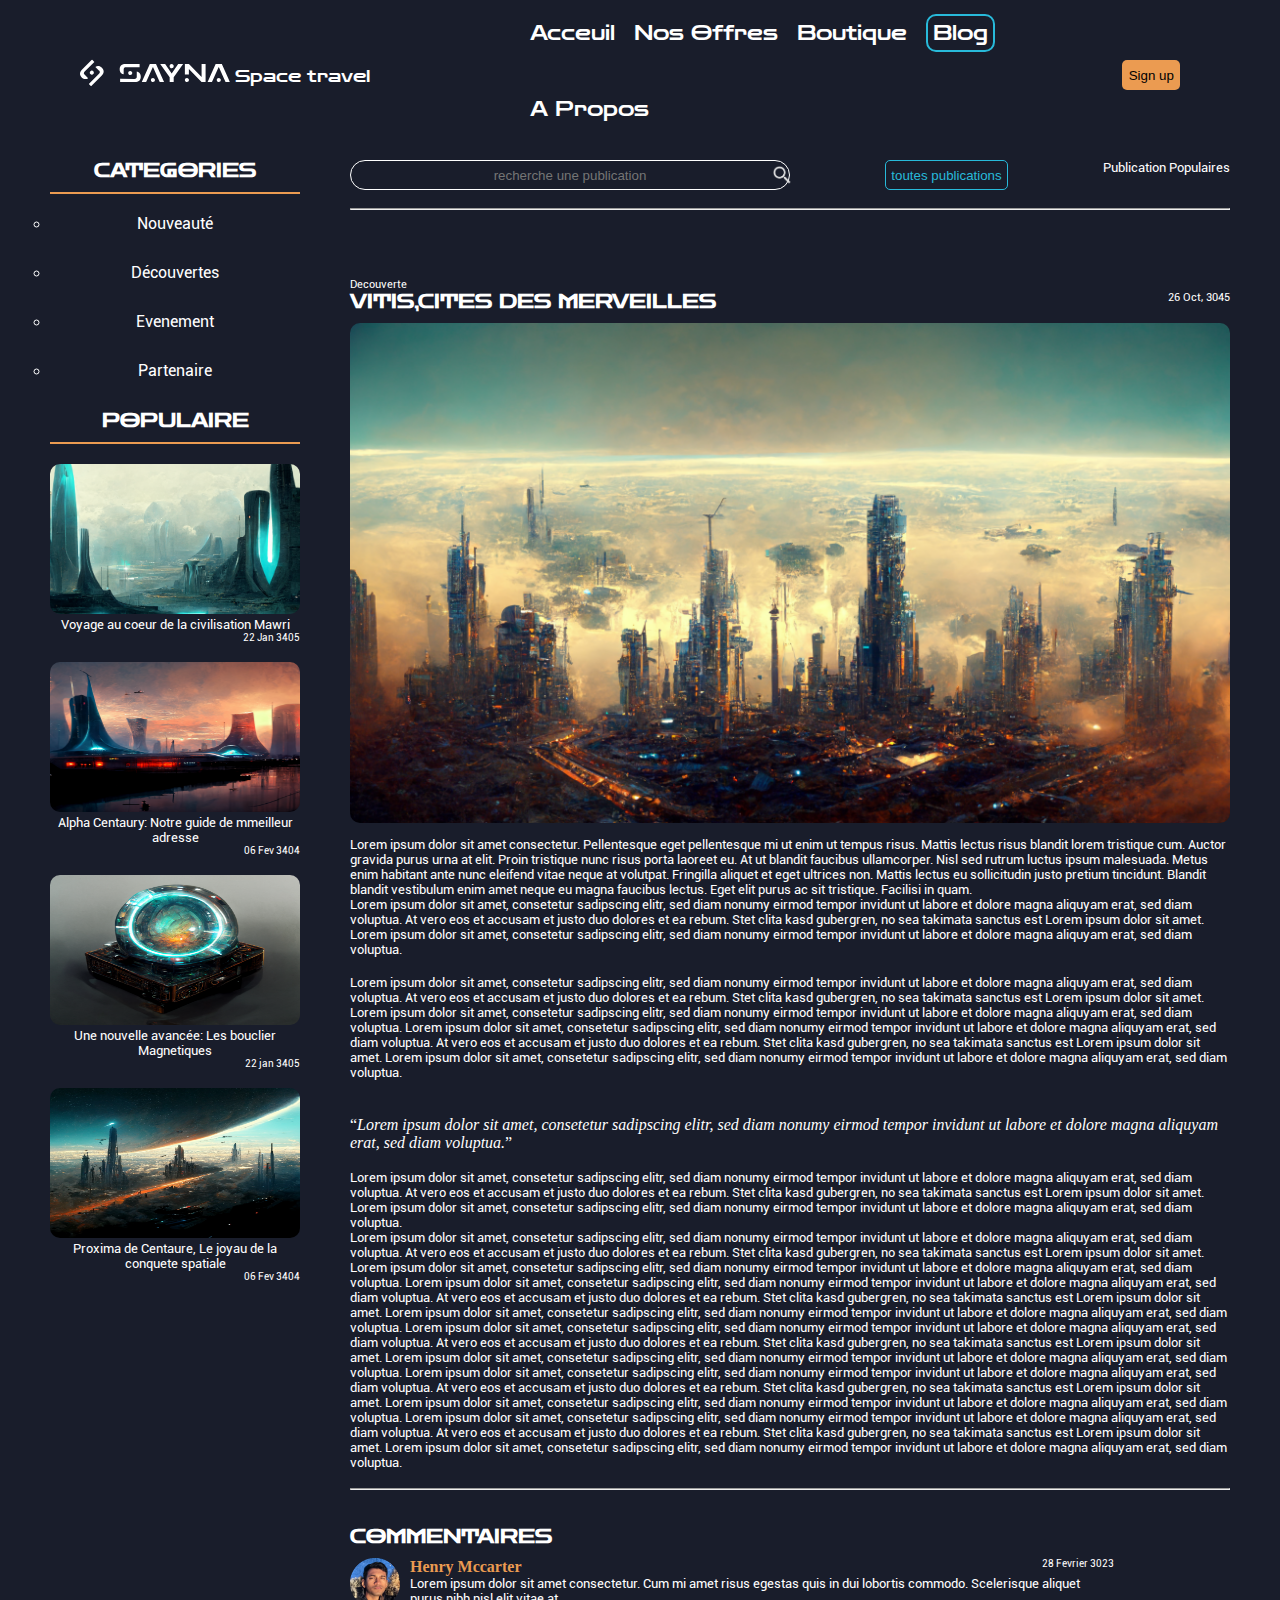
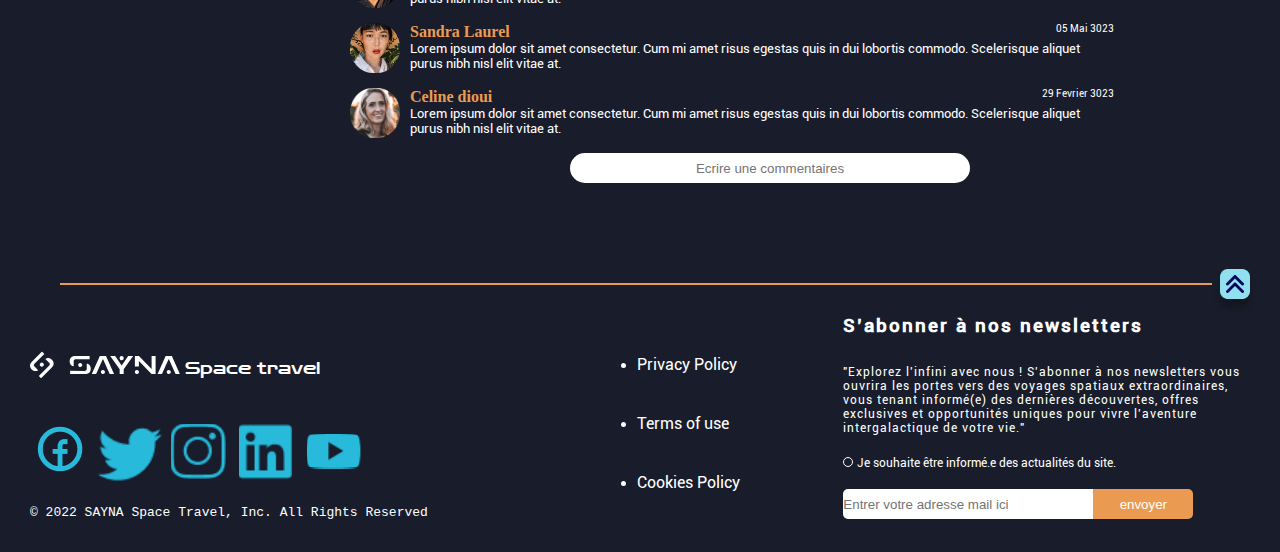
<file: minpages/blog2.html>
<!DOCTYPE html>
<html lang="en">

<head>
    <meta charset="UTF-8">
    <meta name="viewport" content="width=device-width, initial-scale=1.0">
    <title>NOS OFFRES</title>
    <link rel="stylesheet" href="../styles/blog.css">
</head>

<body>
    <header>
        <nav class="container">
            <div class="logo">
                <a href="../index.html">
                    <img class="logo-img" src="../logos/SAYNA_Logo.svg" alt="logo"></a>
                <p class="travel">Space travel</p>
            </div>
            <ul>
                <li><a href="../index.html">Acceuil</a></li>
                <li><a href="../pages/nosoffres.html">Nos Offres</a></li>
                <li><a href="../pages/boutique.html">Boutique</a></li>
                <li><a class="current-page" href="../pages/blog.html">Blog</a></li>
                <li><a href="../pages/apropos.html">A Propos</a></li>
            </ul>
            <button class="singup">Sign up</button>
        </nav>
    </header>





    <main>
        <section id="blog">
            <div class="filter">
                <h3>CATEGORIES</h3>
                <div class="under"></div>

                <ul>
                    <li><a href="#">Nouveauté</a></li>
                    <li><a href="#">Découvertes</a></li>
                    <li><a href="#">Evenement</a></li>
                    <li><a href="#">Partenaire</a></li>
                </ul>

                <h3>POPULAIRE</h3>
                <div class="under"></div>
                <div class="img-contain">
                    <img class="blg-img" src="../images/img22.png" alt="">
                    <p>Voyage au coeur de la civilisation Mawri</p>
                    <span>22 Jan 3405</span>
                </div>
                <div class="img-contain">
                    <img class="blg-img" src="../images/img21.png" alt="">
                    <p>Alpha Centaury: Notre guide de mmeilleur adresse</p>
                    <span>06 Fev 3404</span>
                </div>
                <div class="img-contain">
                    <img class="blg-img" src="../images/img24.png" alt="">
                    <p>Une nouvelle avancée: Les bouclier Magnetiques</p>
                    <span>22 jan 3405</span>
                </div>
                <div class="img-contain">
                    <img class="blg-img" src="../images/img25.png" alt="">
                    <p>Proxima de Centaure, Le joyau de la conquete spatiale</p>
                    <span>06 Fev 3404</span>
                </div>
            </div>
            <div class="share">
                <div class="first-chearch">
                    <input type="text" class="search" name="search" id="search" placeholder="recherche une publication">
                    <img class="search-img" src="../icones/serch.png" alt="">
                    <button class="allpost" type="button"> toutes publications</button>
                    <p class="Publication">Publication Populaires</p>
                </div>
                <br>
                <hr><br>
                <div class="dicovery">
                    <h6>Decouverte</h6>
                    <div class="titre">
                        <h3>VITIS,CITES DES MERVEILLES</h3>
                        <h6>26 Oct, 3045</h6>
                    </div>
                    <img src="../images/img11.png" class="vitis" alt="vitis">
                    <p>Lorem ipsum dolor sit amet consectetur. Pellentesque eget pellentesque mi ut enim ut tempus
                        risus.
                        Mattis lectus risus blandit lorem tristique cum. Auctor gravida purus urna at elit. Proin
                        tristique
                        nunc risus porta laoreet eu. At ut blandit faucibus ullamcorper. Nisl sed rutrum luctus ipsum
                        malesuada. Metus enim habitant ante nunc eleifend vitae neque at volutpat. Fringilla aliquet et
                        eget
                        ultrices non. Mattis lectus eu sollicitudin justo pretium tincidunt. Blandit blandit vestibulum
                        enim
                        amet neque eu magna faucibus lectus. Eget elit purus ac sit tristique. Facilisi in quam.
                    </p>
                    <p>
                        Lorem ipsum dolor sit amet, consetetur sadipscing elitr, sed diam nonumy eirmod tempor invidunt
                        ut labore et dolore magna aliquyam erat, sed diam voluptua. At vero eos et accusam et justo duo
                        dolores et ea rebum. Stet clita kasd gubergren, no sea takimata sanctus est Lorem ipsum dolor
                        sit amet. Lorem ipsum dolor sit amet, consetetur sadipscing elitr, sed diam nonumy eirmod tempor
                        invidunt ut labore et dolore magna aliquyam erat, sed diam voluptua.
                    </p><br>
                    <p> Lorem ipsum dolor sit amet, consetetur sadipscing elitr, sed diam nonumy eirmod tempor invidunt
                        ut labore et dolore magna aliquyam erat, sed diam voluptua. At vero eos et accusam et justo duo
                        dolores et ea rebum. Stet clita kasd gubergren, no sea takimata sanctus est Lorem ipsum dolor
                        sit amet. Lorem ipsum dolor sit amet, consetetur sadipscing elitr, sed diam nonumy eirmod tempor
                        invidunt ut labore et dolore magna aliquyam erat, sed diam voluptua. Lorem ipsum dolor sit amet,
                        consetetur sadipscing elitr, sed diam nonumy eirmod tempor invidunt ut labore et dolore magna
                        aliquyam erat, sed diam voluptua. At vero eos et accusam et justo duo dolores et ea rebum. Stet
                        clita kasd gubergren, no sea takimata sanctus est Lorem ipsum dolor sit amet. Lorem ipsum dolor
                        sit amet, consetetur sadipscing elitr, sed diam nonumy eirmod tempor invidunt ut labore et
                        dolore magna aliquyam erat, sed diam voluptua.
                    </p><br><br>
                    <q><i>Lorem ipsum dolor sit amet, consetetur sadipscing elitr, sed diam nonumy eirmod tempor
                            invidunt ut labore et dolore magna aliquyam erat, sed diam voluptua.</i></q>
                    <br><br>
                    <p>Lorem ipsum dolor sit amet, consetetur sadipscing elitr, sed diam nonumy eirmod tempor invidunt
                        ut labore et dolore magna aliquyam erat, sed diam voluptua. At vero eos et accusam et justo duo
                        dolores et ea rebum. Stet clita kasd gubergren, no sea takimata sanctus est Lorem ipsum dolor
                        sit amet. Lorem ipsum dolor sit amet, consetetur sadipscing elitr, sed diam nonumy eirmod tempor
                        invidunt ut labore et dolore magna aliquyam erat, sed diam voluptua.

                    <p>Lorem ipsum dolor sit amet, consetetur sadipscing elitr, sed diam nonumy eirmod tempor invidunt
                        ut labore et dolore magna aliquyam erat, sed diam voluptua. At vero eos et accusam et justo duo
                        dolores et ea rebum. Stet clita kasd gubergren, no sea takimata sanctus est Lorem ipsum dolor
                        sit amet. Lorem ipsum dolor sit amet, consetetur sadipscing elitr, sed diam nonumy eirmod tempor
                        invidunt ut labore et dolore magna aliquyam erat, sed diam voluptua. Lorem ipsum dolor sit amet,
                        consetetur sadipscing elitr, sed diam nonumy eirmod tempor invidunt ut labore et dolore magna
                        aliquyam erat, sed diam voluptua. At vero eos et accusam et justo duo dolores et ea rebum. Stet
                        clita kasd gubergren, no sea takimata sanctus est Lorem ipsum dolor sit amet. Lorem ipsum dolor
                        sit amet, consetetur sadipscing elitr, sed diam nonumy eirmod tempor invidunt ut labore et
                        dolore magna aliquyam erat, sed diam voluptua. Lorem ipsum dolor sit amet, consetetur sadipscing
                        elitr, sed diam nonumy eirmod tempor invidunt ut labore et dolore magna aliquyam erat, sed diam
                        voluptua. At vero eos et accusam et justo duo dolores et ea rebum. Stet clita kasd gubergren, no
                        sea takimata sanctus est Lorem ipsum dolor sit amet. Lorem ipsum dolor sit amet, consetetur
                        sadipscing elitr, sed diam nonumy eirmod tempor invidunt ut labore et dolore magna aliquyam
                        erat, sed diam voluptua. Lorem ipsum dolor sit amet, consetetur sadipscing elitr, sed diam
                        nonumy eirmod tempor invidunt ut labore et dolore magna aliquyam erat, sed diam voluptua. At
                        vero eos et accusam et justo duo dolores et ea rebum. Stet clita kasd gubergren, no sea takimata
                        sanctus est Lorem ipsum dolor sit amet. Lorem ipsum dolor sit amet, consetetur sadipscing elitr,
                        sed diam nonumy eirmod tempor invidunt ut labore et dolore magna aliquyam erat, sed diam
                        voluptua. Lorem ipsum dolor sit amet, consetetur sadipscing elitr, sed diam nonumy eirmod tempor
                        invidunt ut labore et dolore magna aliquyam erat, sed diam voluptua. At vero eos et accusam et
                        justo duo dolores et ea rebum. Stet clita kasd gubergren, no sea takimata sanctus est Lorem
                        ipsum dolor sit amet. Lorem ipsum dolor sit amet, consetetur sadipscing elitr, sed diam nonumy
                        eirmod tempor invidunt ut labore et dolore magna aliquyam erat, sed diam voluptua.
                    </p><br>
                    <hr>
                </div><br><br>
                <div class="comment">
                    <h3>COMMENTAIRES</h3>
                    <div class="commentaire">
                        <img class="avtr" src="../avatars/avatar6.png" alt="">
                        <div class="comment-txt">
                            <div class="dates">
                                <h4>Henry Mccarter</h4>
                                <span>28 Fevrier 3023</span>
                            </div>
                            <p>Lorem ipsum dolor sit amet consectetur. Cum mi amet risus egestas quis in dui lobortis
                                commodo. Scelerisque aliquet purus nibh nisl elit vitae at.</p>
                        </div>
                    </div>
                    <div class="commentaire">
                        <img class="avtr" src="../avatars/avatar7.png" alt="">
                        <div class="comment-txt">
                            <div class="dates">
                                <h4>Sandra Laurel</h4>
                                <span>05 Mai 3023</span>
                            </div>
                            <p>Lorem ipsum dolor sit amet consectetur. Cum mi amet risus egestas quis in dui lobortis
                                commodo. Scelerisque aliquet purus nibh nisl elit vitae at.</p>
                        </div>
                    </div>
                    <div class="commentaire">
                        <img class="avtr" src="../avatars/avatar8.png" alt="">
                        <div class="comment-txt">
                            <div class="dates">
                                <h4>Celine dioui</h4>
                                <span>29 Fevrier 3023</span>
                            </div>
                            <p>Lorem ipsum dolor sit amet consectetur. Cum mi amet risus egestas quis in dui lobortis
                                commodo. Scelerisque aliquet purus nibh nisl elit vitae at.</p>
                        </div>
                    </div>
                    <input type="text" name="commentaire" id="comment" placeholder="Ecrire une commentaires">
                </div>
            </div>
        </section>
    </main>
    <div class="espace-vertical"></div>




    <footer>
        <div class="ligne"><img class="Flèche" src="../icones/Flèche.png" alt=""></div>

        <div class="container">
            <div class="social">
                <div class="logo">
                    <a href="../index.html">
                        <img class="logo-img" src="../logos/SAYNA_Logo.svg" alt="logo"></a>
                    <p class="travel">Space travel</p>
                </div>
                <div class="social-img">
                    <a href="#"><img src="../icones/Facebook.png" alt=""></a>
                    <a href="#"><img src="../icones/Twitter.png" alt=""></a>
                    <a href="#"><img src="../icones/Instagram.png" alt=""></a>
                    <a href="#"><img src="../icones/LinkedIn.png" alt=""></a>
                    <a href="#"><img src="../icones/YouTube.png" alt=""></a>
                </div><br>
                <p>© 2022 SAYNA Space Travel, Inc. All Rights Reserved</p>
            </div>
            <div class="Privacy">
                <ul>
                    <li><a href="">Privacy Policy</a></li>
                    <li><a href="">Terms of use</a></li>
                    <li><a href="">Cookies Policy</a></li>
                </ul>
            </div>
            <div class="newsletter">
                <h3>S’abonner à nos newsletters</h3><br>
                <p>"Explorez l'infini avec nous ! S'abonner à nos newsletters vous ouvrira les portes vers des voyages
                    spatiaux extraordinaires, vous tenant informé(e) des dernières découvertes, offres exclusives et
                    opportunités uniques pour vivre l'aventure intergalactique de votre vie."</p><br>
                <input type="checkbox" class="check" id="check" name="newsletter" value="oui">
                <label for="check">Je souhaite être informé.e des actualités du site. </label><br>
                <br>
                <input class="email" type="email" name="email" id="email"
                    placeholder="Entrer votre adresse mail ici"><button class="envoyer">envoyer</button>
            </div>
        </div>
    </footer>
</body>

</html>
</file>
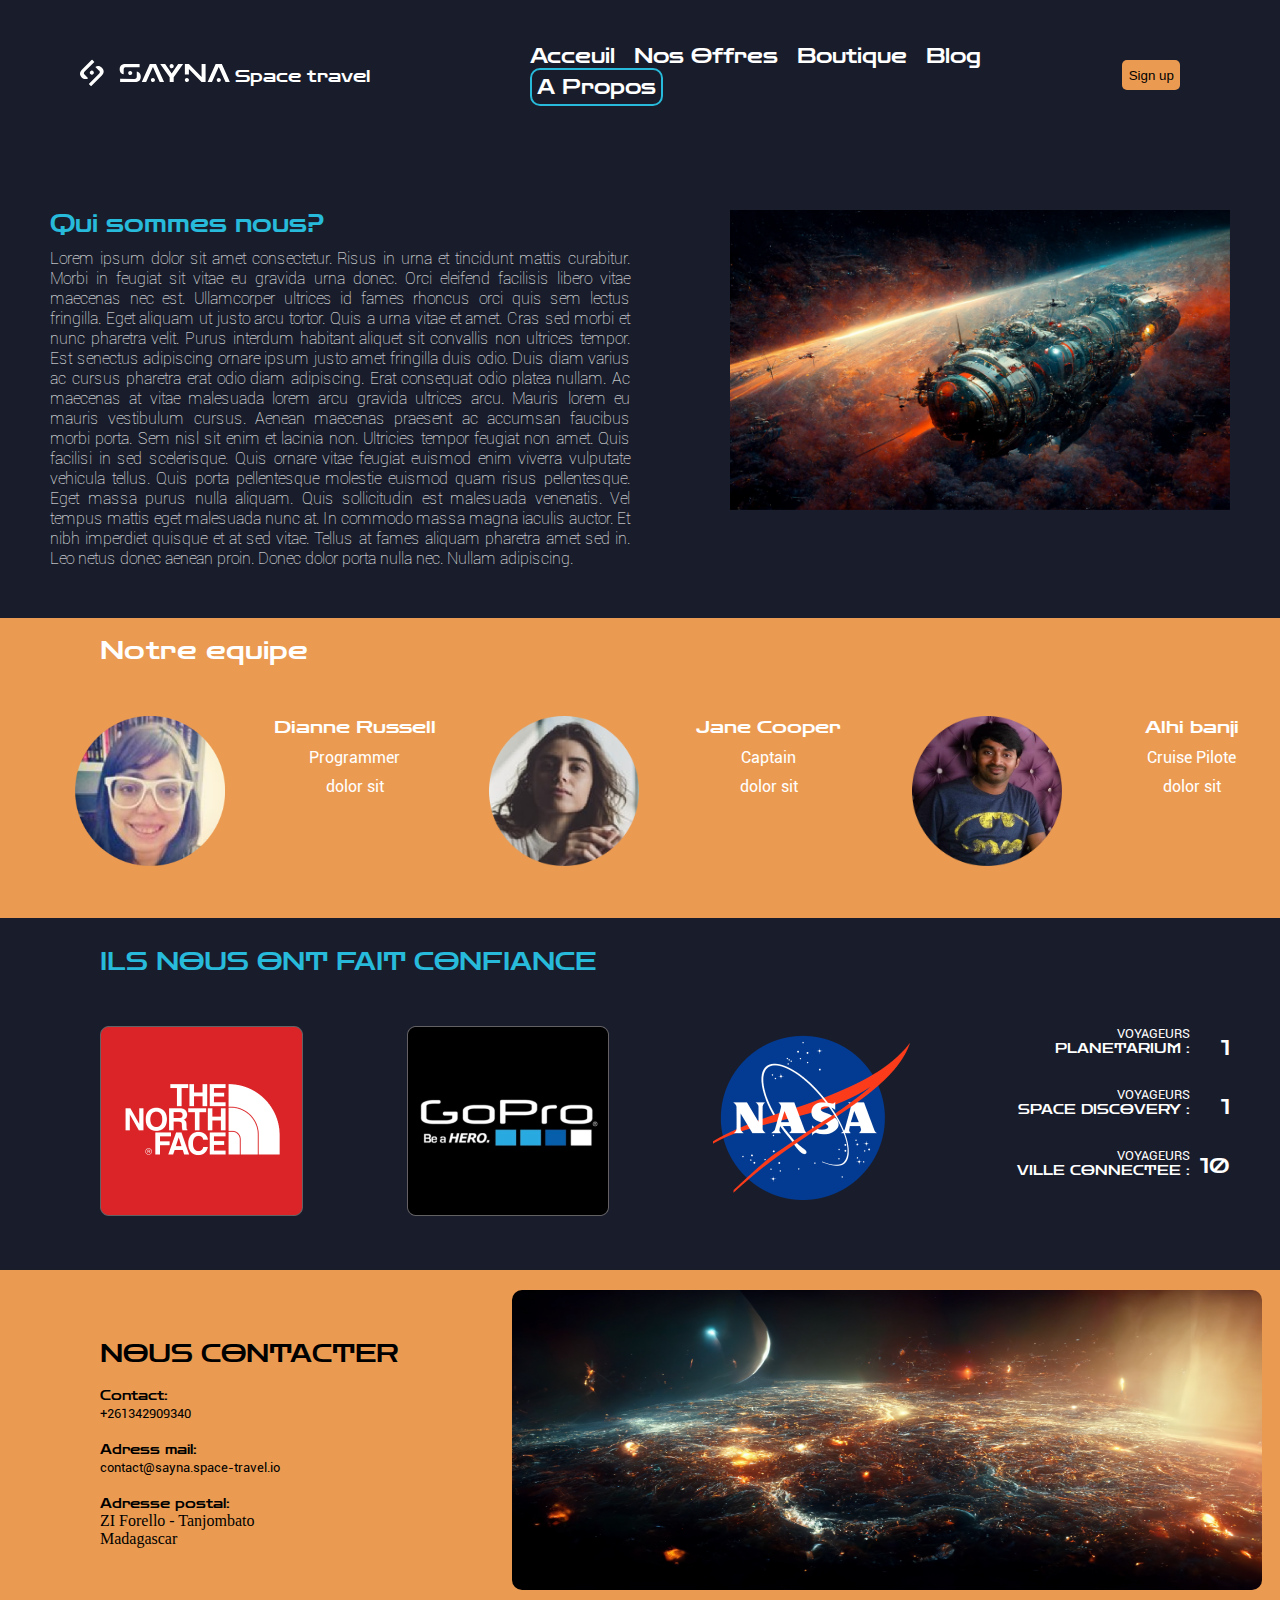
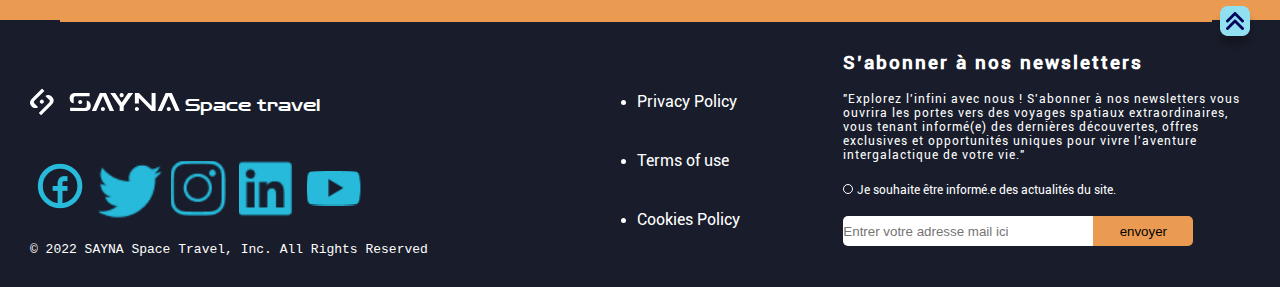
<file: pages/apropos.html>
<!DOCTYPE html>
<html lang="en">

<head>
    <meta charset="UTF-8">
    <meta name="viewport" content="width=device-width, initial-scale=1.0">
    <title>NOS OFFRES</title>
    <link rel="stylesheet" href="../styles/apropos.css">
</head>

<body>
    <header>
        <nav class="container">
            <div class="logo">
                <a href="../index.html">
                    <img class="logo-img" src="../logos/SAYNA_Logo.svg" alt="logo"></a>
                <p class="travel">Space travel</p>
            </div>
            <ul>
                <li><a href="../index.html">Acceuil</a></li>
                <li><a href="../pages/nosoffres.html">Nos Offres</a></li>
                <li><a href="../pages/boutique.html">Boutique</a></li>
                <li><a href="../pages/blog.html">Blog</a></li>
                <li><a class="current-page" href="#">A Propos</a></li>
            </ul>
            <button class="singup">Sign up</button>
        </nav>

        <div class="tete">

        </div>
    </header>




    <main>
        <section id="section1">
            <div class="texte-content">
                <h2>Qui sommes nous?</h2>
                <p>Lorem ipsum dolor sit amet consectetur. Risus in urna et tincidunt mattis curabitur. Morbi in
                    feugiat
                    sit vitae eu gravida urna donec. Orci eleifend facilisis libero vitae maecenas nec est.
                    Ullamcorper
                    ultrices id fames rhoncus orci quis sem lectus fringilla. Eget aliquam ut justo arcu tortor.
                    Quis a
                    urna vitae et amet. Cras sed morbi et nunc pharetra velit.
                    Purus interdum habitant aliquet sit convallis non ultrices tempor. Est senectus adipiscing
                    ornare
                    ipsum justo amet fringilla duis odio. Duis diam varius ac cursus pharetra erat odio diam
                    adipiscing.
                    Erat consequat odio platea nullam. Ac maecenas at vitae malesuada lorem arcu gravida ultrices
                    arcu.
                    Mauris lorem eu mauris vestibulum cursus.
                    Aenean maecenas praesent ac accumsan faucibus morbi porta. Sem nisl sit enim et lacinia non.
                    Ultricies tempor feugiat non amet. Quis facilisi in sed scelerisque. Quis ornare vitae feugiat
                    euismod enim viverra vulputate vehicula tellus. Quis porta pellentesque molestie euismod quam
                    risus
                    pellentesque. Eget massa purus nulla aliquam. Quis sollicitudin est malesuada venenatis. Vel
                    tempus
                    mattis eget malesuada nunc at. In commodo massa magna iaculis auctor. Et nibh imperdiet quisque
                    et
                    at sed vitae. Tellus at fames aliquam pharetra amet sed in. Leo netus donec aenean proin. Donec
                    dolor porta nulla nec. Nullam adipiscing.
                </p>
            </div>
            <div class="image">
                <img class="nous" src="../images/img1.png" alt="">
            </div>
        </section>
        <section id="section2"><br>
            <h3>Notre equipe</h3>
            <div class="container">

                <div class="team1">
                    <img class="avatar" src="../avatars/avatar14.png" alt="">
                    <div class="namedesc">
                        <h4>Dianne Russell</h4>
                        <p>Programmer</p>
                        <p>dolor sit</p>
                    </div>
                </div>
                <div class="team2">
                    <img class="avatar" src="../avatars/avatar11.png" alt="">
                    <div class="namedesc">
                        <h4>Jane Cooper</h4>
                        <p>Captain</p>
                        <p>dolor sit</p>
                    </div>
                </div>
                <div class="team3">
                    <img class="avatar" src="../avatars/avatar12.png" alt="">
                    <div class="namedesc">
                        <h4>Alhi banji</h4>
                        <p>Cruise Pilote</p>
                        <p>dolor sit</p>
                    </div>
                </div>
            </div>
        </section>
        <section id="section3">
            <h2>ILS NOUS ONT FAIT CONFIANCE</h2>
            <div class="section3-container">
                <div class="partner1">
                    <img src="../logos/TheNorth.png" alt="">
                </div>
                <div class="partner2">
                    <img src="../logos/GoPro.png" alt="">
                </div>
                <div class="partner3">
                    <img src="../logos/NASA.png" alt="">
                </div>
                <div class="partner4">
                    <div class="passager-nomber">
                        <div class="passager">
                            <h5>VOYAGEURS</h5>
                            <h3>PLANETARIUM :</h3>
                        </div>
                        <div class="passager">
                            <h5>VOYAGEURS</h5>
                            <h3>SPACE DISCOVERY :</h3>
                        </div>
                        <div class="passager">
                            <h5>VOYAGEURS</h5>
                            <h3>VILLE CONNECTEE :</h3>
                        </div>
                    </div>
                    <div class="number">
                        <div class="numbers">
                            <span>1</span>
                        </div>
                        <div class="numbers">
                            <span>1</span>
                        </div>
                        <div class="numbers">
                            <span>10</span>
                        </div>
                    </div>
                </div>
            </div>
        </section>

        <section id="section4">
            <div class="contacts">
                <h2>NOUS CONTACTER</h2>

                <h5>Contact:</h5>
                <a href="tel:+261342909340">+261342909340</a>
                <h5>Adress mail:</h5>
                <a href="mailto:contact@sayna.space-travel.io">contact@sayna.space-travel.io</a>
                <h5>Adresse postal:</h5>
                <p class="address-card">ZI Forello - Tanjombato <br> Madagascar</p>
            </div>
            <div class="maps">
                <img class="map" src="../images/img15.png" alt="">
            </div>
        </section>
    </main>




    <footer>
        <div class="ligne"><img class="Flèche" src="../icones/Flèche.png" alt=""></div>

        <div class="container">
            <div class="social">
                <div class="logo">
                    <a href="../index.html">
                        <img class="logo-img" src="../logos/SAYNA_Logo.svg" alt="logo"></a>
                    <p class="travel">Space travel</p>
                </div>
                <div class="social-img">
                    <a href="#"><img src="../icones/Facebook.png" alt=""></a>
                    <a href="#"><img src="../icones/Twitter.png" alt=""></a>
                    <a href="#"><img src="../icones/Instagram.png" alt=""></a>
                    <a href="#"><img src="../icones/LinkedIn.png" alt=""></a>
                    <a href="#"><img src="../icones/YouTube.png" alt=""></a>
                </div><br>
                <p>© 2022 SAYNA Space Travel, Inc. All Rights Reserved</p>
            </div>
            <div class="Privacy">
                <ul>
                    <li><a href="">Privacy Policy</a></li>
                    <li><a href="">Terms of use</a></li>
                    <li><a href="">Cookies Policy</a></li>
                </ul>
            </div>
            <div class="newsletter">
                <h3>S’abonner à nos newsletters</h3><br>
                <p>"Explorez l'infini avec nous ! S'abonner à nos newsletters vous ouvrira les portes vers des voyages
                    spatiaux extraordinaires, vous tenant informé(e) des dernières découvertes, offres exclusives et
                    opportunités uniques pour vivre l'aventure intergalactique de votre vie."</p><br>
                <input type="checkbox" class="check" id="check" name="newsletter" value="oui">
                <label for="check">Je souhaite être informé.e des actualités du site. </label><br>
                <br>
                <input class="email" type="email" name="email" id="email"
                    placeholder="Entrer votre adresse mail ici"><button class="envoyer">envoyer</button>
            </div>
        </div>
    </footer>
</body>

</html>
</file>
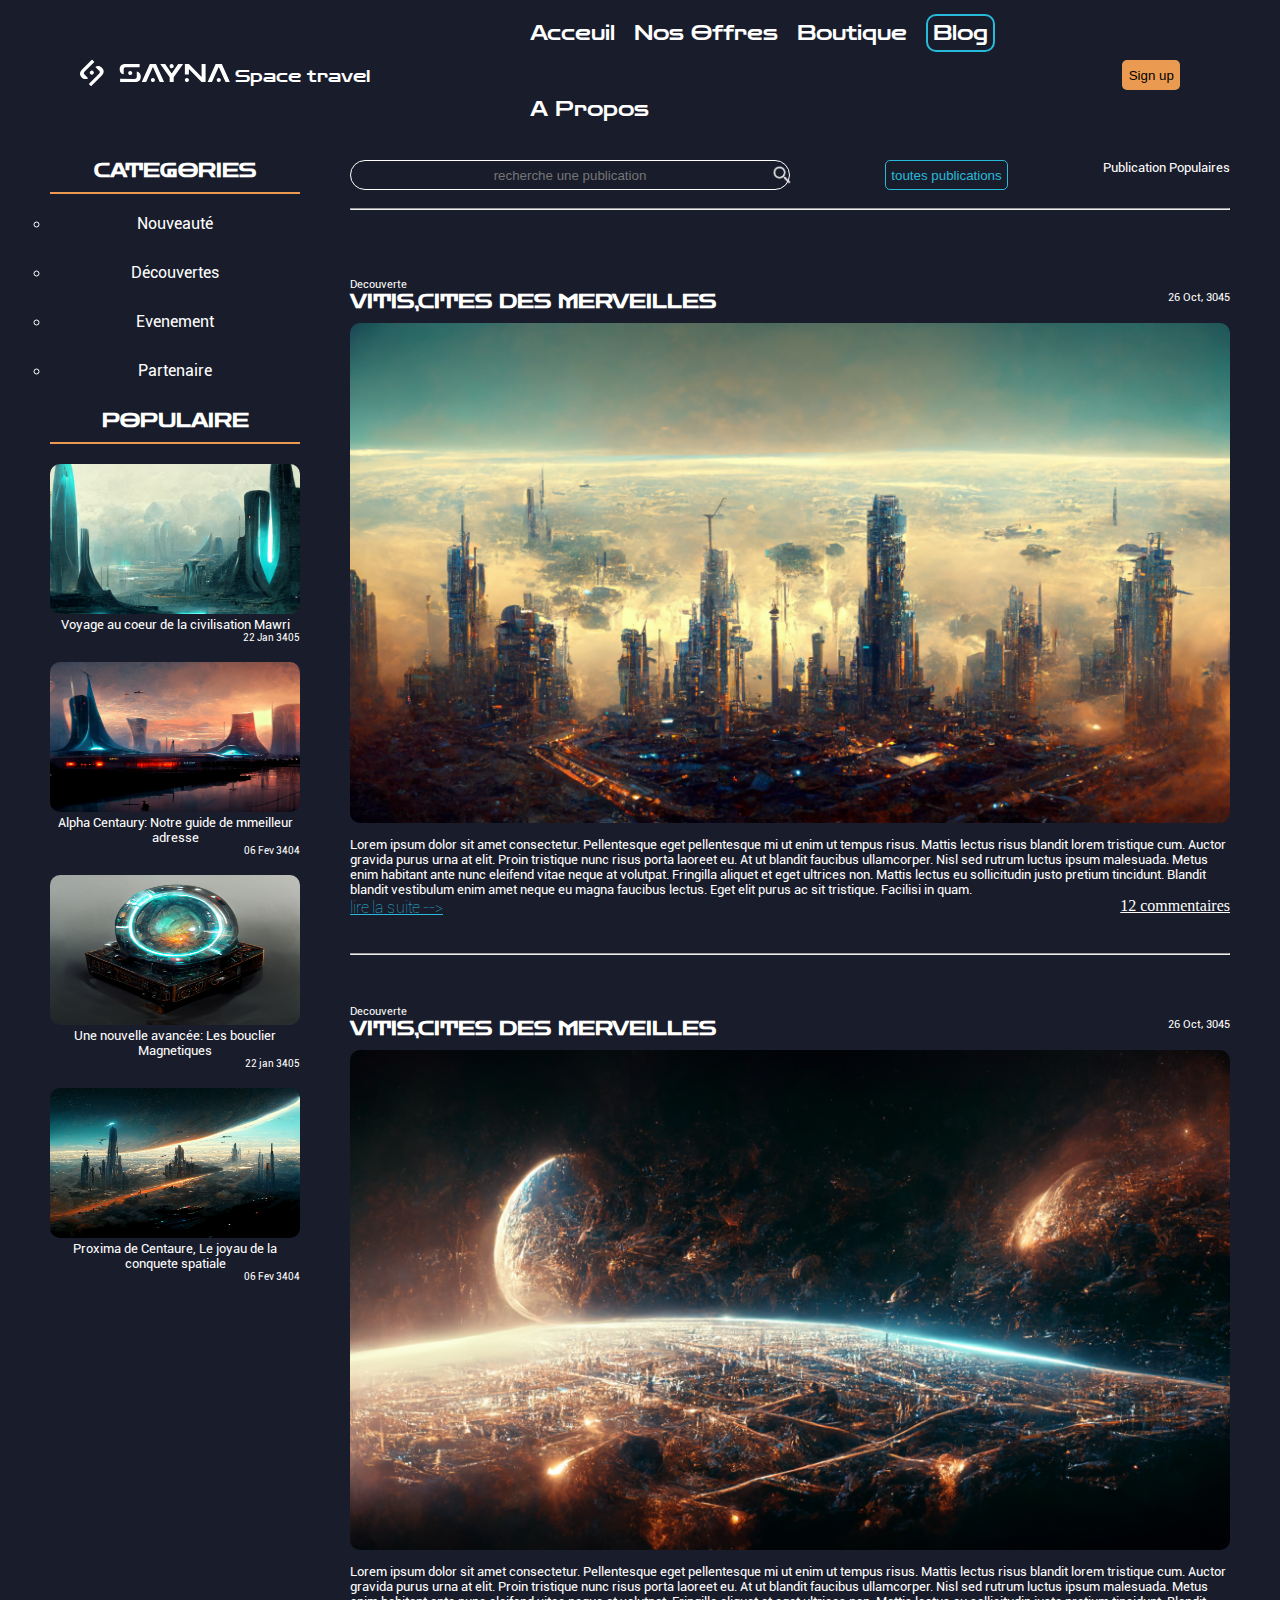
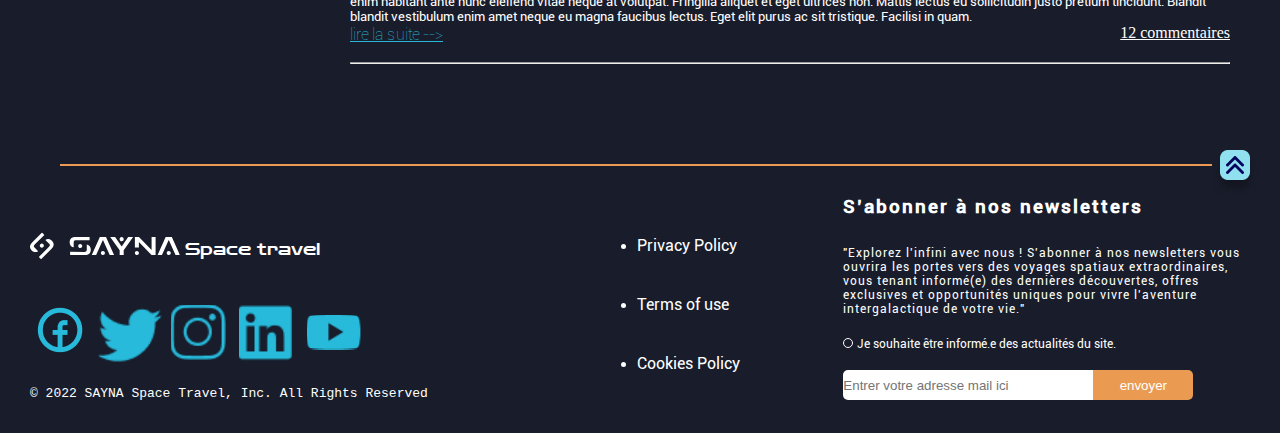
<file: pages/blog.html>
<!DOCTYPE html>
<html lang="en">

<head>
    <meta charset="UTF-8">
    <meta name="viewport" content="width=device-width, initial-scale=1.0">
    <title>NOS OFFRES</title>
    <link rel="stylesheet" href="../styles/blog.css">
</head>

<body>
    <header>
        <nav class="container">
            <div class="logo">
                <a href="../index.html">
                    <img class="logo-img" src="../logos/SAYNA_Logo.svg" alt="logo"></a>
                <p class="travel">Space travel</p>
            </div>
            <ul>
                <li><a href="../index.html">Acceuil</a></li>
                <li><a href="../pages/nosoffres.html">Nos Offres</a></li>
                <li><a href="../pages/boutique.html">Boutique</a></li>
                <li><a class="current-page" href="#">Blog</a></li>
                <li><a href="../pages/apropos.html">A Propos</a></li>
            </ul>
            <button class="singup">Sign up</button>
        </nav>
    </header>





    <main>
        <section id="blog">
            <div class="filter">
                <h3>CATEGORIES</h3>
                <div class="under"></div>

                <ul>
                    <li><a href="#">Nouveauté</a></li>
                    <li><a href="#">Découvertes</a></li>
                    <li><a href="#">Evenement</a></li>
                    <li><a href="#">Partenaire</a></li>
                </ul>

                <h3>POPULAIRE</h3>
                <div class="under"></div>
                <div class="img-contain">
                    <img class="blg-img" src="../images/img22.png" alt="">
                    <p>Voyage au coeur de la civilisation Mawri</p>
                    <span>22 Jan 3405</span>
                </div>
                <div class="img-contain">
                    <img class="blg-img" src="../images/img21.png" alt="">
                    <p>Alpha Centaury: Notre guide de mmeilleur adresse</p>
                    <span>06 Fev 3404</span>
                </div>
                <div class="img-contain">
                    <img class="blg-img" src="../images/img24.png" alt="">
                    <p>Une nouvelle avancée: Les bouclier Magnetiques</p>
                    <span>22 jan 3405</span>
                </div>
                <div class="img-contain">
                    <img class="blg-img" src="../images/img25.png" alt="">
                    <p>Proxima de Centaure, Le joyau de la conquete spatiale</p>
                    <span>06 Fev 3404</span>
                </div>
            </div>
            <div class="share">
                <div class="first-chearch">
                    <input type="text" class="search" name="search" id="search" placeholder="recherche une publication">
                    <img class="search-img" src="../icones/serch.png" alt="">
                    <button class="allpost" type="button"> toutes publications</button>
                    <p class="Publication">Publication Populaires</p>
                </div>
                <br>
                <hr><br>
                <div class="dicovery">
                    <h6>Decouverte</h6>
                    <div class="titre">
                        <h3>VITIS,CITES DES MERVEILLES</h3>
                        <h6>26 Oct, 3045</h6>
                    </div>
                    <img src="../images/img11.png" class="vitis" alt="vitis">
                    <p>Lorem ipsum dolor sit amet consectetur. Pellentesque eget pellentesque mi ut enim ut tempus
                        risus.
                        Mattis lectus risus blandit lorem tristique cum. Auctor gravida purus urna at elit. Proin
                        tristique
                        nunc risus porta laoreet eu. At ut blandit faucibus ullamcorper. Nisl sed rutrum luctus ipsum
                        malesuada. Metus enim habitant ante nunc eleifend vitae neque at volutpat. Fringilla aliquet et
                        eget
                        ultrices non. Mattis lectus eu sollicitudin justo pretium tincidunt. Blandit blandit vestibulum
                        enim
                        amet neque eu magna faucibus lectus. Eget elit purus ac sit tristique. Facilisi in quam.
                    </p>
                    <div class="voirplus">
                        <a class="lire" href="../minpages/blog2.html">lire la suite --></a>
                        <a class="commentataire" href="../minpages/blog2.html">12 commentaires</a>
                    </div><br><br>
                    <hr>
                </div>
                <div class="dicovery">
                    <h6>Decouverte</h6>
                    <div class="titre">
                        <h3>VITIS,CITES DES MERVEILLES</h3>
                        <h6>26 Oct, 3045</h6>
                    </div>
                    <img src="../images/img26.png" class="vitis" alt="vitis">
                    <p>Lorem ipsum dolor sit amet consectetur. Pellentesque eget pellentesque mi ut enim ut tempus
                        risus.
                        Mattis lectus risus blandit lorem tristique cum. Auctor gravida purus urna at elit. Proin
                        tristique
                        nunc risus porta laoreet eu. At ut blandit faucibus ullamcorper. Nisl sed rutrum luctus ipsum
                        malesuada. Metus enim habitant ante nunc eleifend vitae neque at volutpat. Fringilla aliquet et
                        eget
                        ultrices non. Mattis lectus eu sollicitudin justo pretium tincidunt. Blandit blandit vestibulum
                        enim
                        amet neque eu magna faucibus lectus. Eget elit purus ac sit tristique. Facilisi in quam.
                    </p>
                    <div class="voirplus">
                        <a class="lire" href="../minpages/blog2.html">lire la suite --></a>
                        <a class="commentataire" href="../minpages/blog2.html">12 commentaires</a>
                    </div>
                    <br>
                    <hr>
                </div>
            </div>
        </section>
    </main>
    <div class="espace-vertical"></div>




    <footer>
        <div class="ligne"><img class="Flèche" src="../icones/Flèche.png" alt=""></div>

        <div class="container">
            <div class="social">
                <div class="logo">
                    <a href="../index.html">
                        <img class="logo-img" src="../logos/SAYNA_Logo.svg" alt="logo"></a>
                    <p class="travel">Space travel</p>
                </div>
                <div class="social-img">
                    <a href="#"><img src="../icones/Facebook.png" alt=""></a>
                    <a href="#"><img src="../icones/Twitter.png" alt=""></a>
                    <a href="#"><img src="../icones/Instagram.png" alt=""></a>
                    <a href="#"><img src="../icones/LinkedIn.png" alt=""></a>
                    <a href="#"><img src="../icones/YouTube.png" alt=""></a>
                </div><br>
                <p>© 2022 SAYNA Space Travel, Inc. All Rights Reserved</p>
            </div>
            <div class="Privacy">
                <ul>
                    <li><a href="">Privacy Policy</a></li>
                    <li><a href="">Terms of use</a></li>
                    <li><a href="">Cookies Policy</a></li>
                </ul>
            </div>
            <div class="newsletter">
                <h3>S’abonner à nos newsletters</h3><br>
                <p>"Explorez l'infini avec nous ! S'abonner à nos newsletters vous ouvrira les portes vers des voyages
                    spatiaux extraordinaires, vous tenant informé(e) des dernières découvertes, offres exclusives et
                    opportunités uniques pour vivre l'aventure intergalactique de votre vie."</p><br>
                <input type="checkbox" class="check" id="check" name="newsletter" value="oui">
                <label for="check">Je souhaite être informé.e des actualités du site. </label><br>
                <br>
                <input class="email" type="email" name="email" id="email"
                    placeholder="Entrer votre adresse mail ici"><button class="envoyer">envoyer</button>
            </div>
        </div>
    </footer>
</body>

</html>
</file>
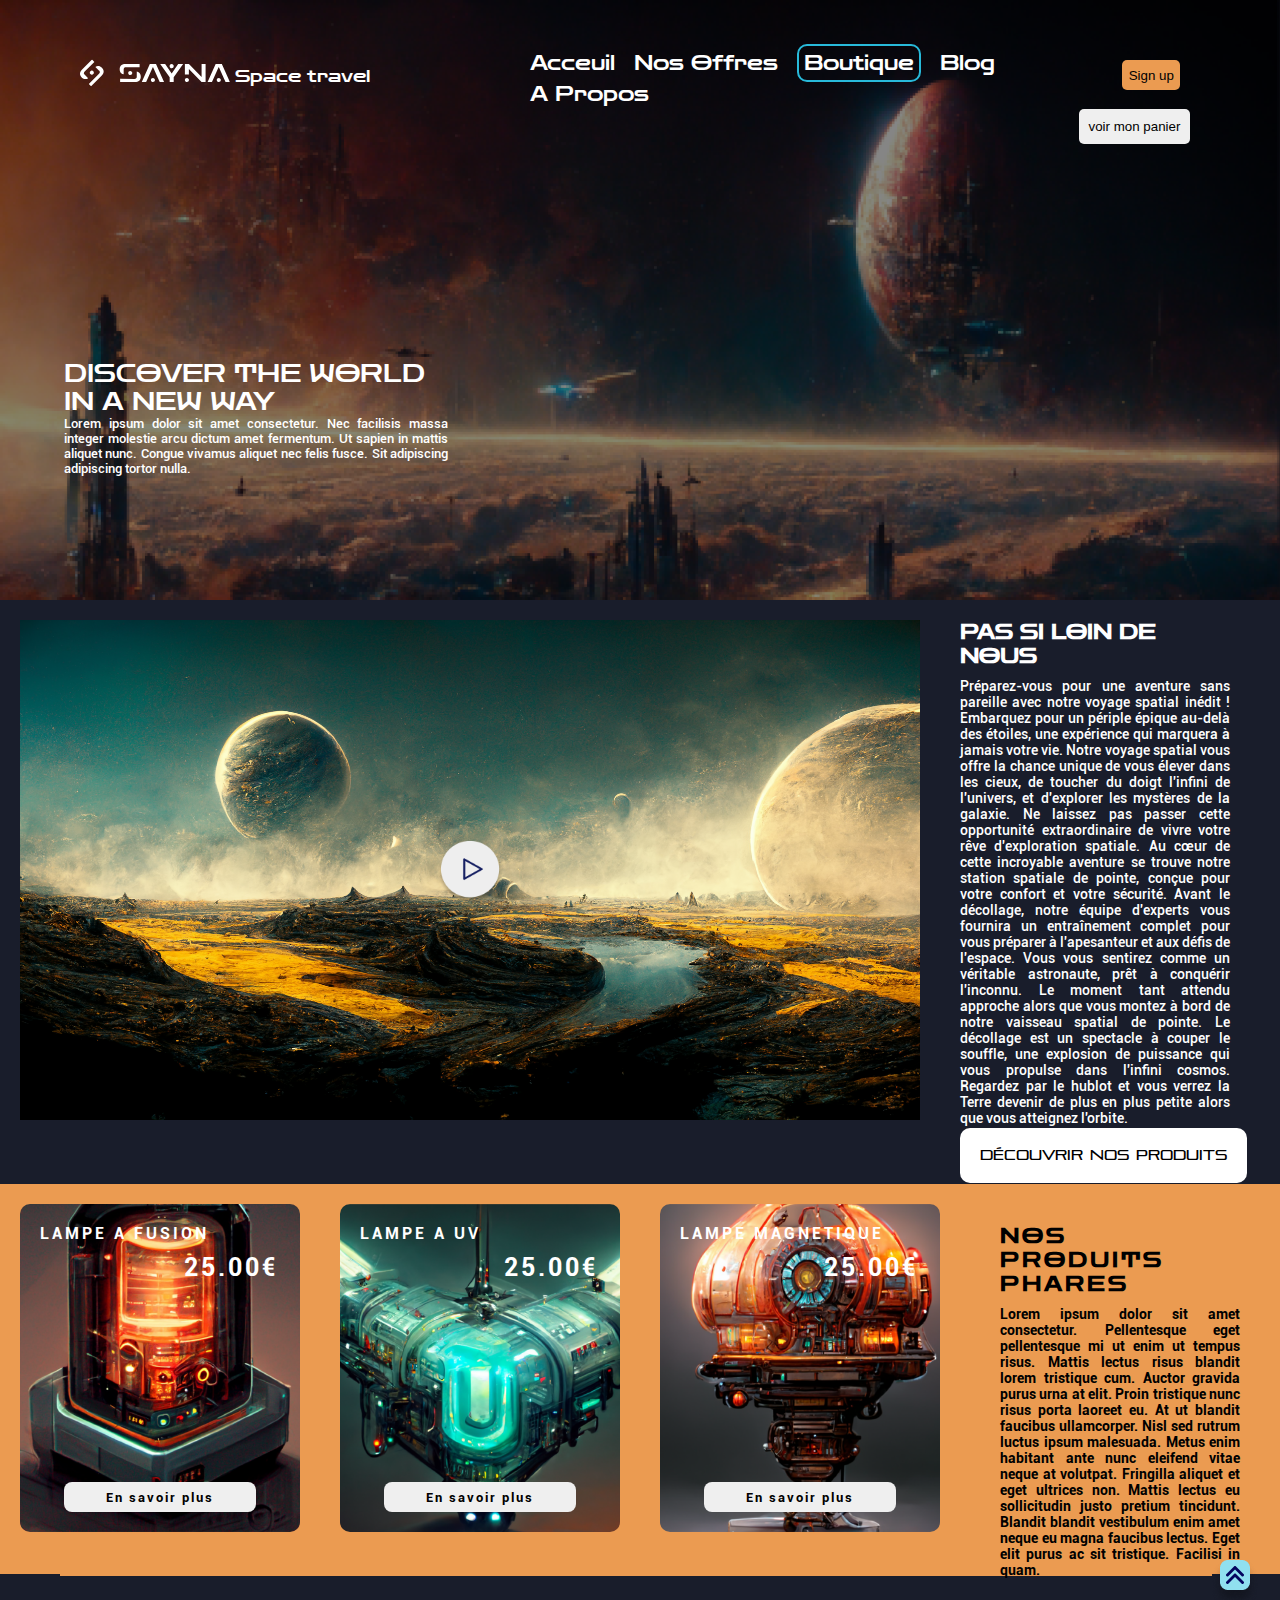
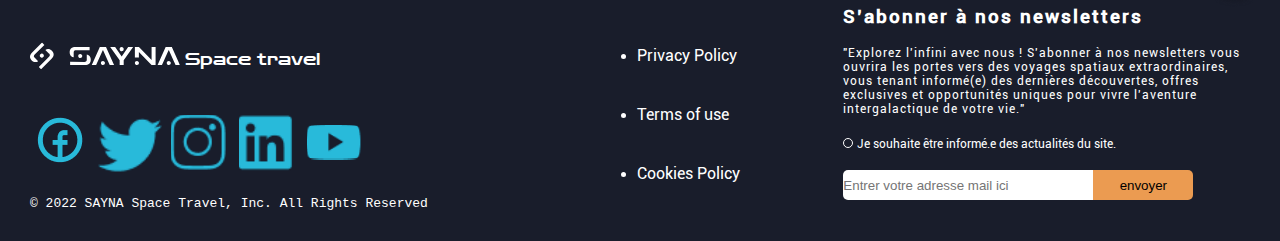
<file: pages/boutique.html>
<!DOCTYPE html>
<html lang="en">

<head>
    <meta charset="UTF-8">
    <meta name="viewport" content="width=device-width, initial-scale=1.0">
    <title>NOS OFFRES</title>
    <link rel="stylesheet" href="../styles/boutique.css">
</head>

<body>
    <header>
        <div class="header-content">
            <nav class="container">
                <div class="logo">
                    <a href="../index.html">
                        <img class="logo-img" src="../logos/SAYNA_Logo.svg" alt="logo"></a>
                    <p class="travel">Space travel</p>
                </div>
                <ul>
                    <li><a href="../index.html">Acceuil</a></li>
                    <li><a href="../pages/nosoffres.html">Nos Offres</a></li>
                    <li><a class="current-page" href="#">Boutique</a></li>
                    <li><a href="../pages/blog.html">Blog</a></li>
                    <li><a href="../pages/apropos.html">A Propos</a></li>
                </ul>
                <button class="singup">Sign up</button>
            </nav>
            <button class="basket">voir mon panier</button>
            <div class="espace-vertical"></div>
            <div class="espace-vertical"></div>
            <div class="tete">
                <h2>DISCOVER THE WORLD IN A NEW WAY</h2>
                <p>Lorem ipsum dolor sit amet consectetur. Nec facilisis massa integer molestie arcu dictum amet
                    fermentum. Ut sapien in mattis aliquet nunc. Congue vivamus aliquet nec felis fusce. Sit adipiscing
                    adipiscing tortor nulla.
                </p>
            </div>
        </div>
    </header>





    <main>
        <section id="first">
            <div class="imgcontainer">
                <div class="imgcontain">
                    <img class="back" src="../images/img8.png" alt="">
                    <img class="front" src="../icones/Play.png" alt="">
                </div>
            </div>
            <div class="txtcontainer">
                <h2>PAS SI LOIN DE NOUS</h2>
                <p>Préparez-vous pour une aventure sans pareille avec notre voyage spatial inédit ! Embarquez pour un
                    périple épique au-delà des étoiles, une expérience qui marquera à jamais votre vie. Notre voyage
                    spatial vous offre la chance unique de vous élever dans les cieux, de toucher du doigt l'infini de
                    l'univers, et d'explorer les mystères de la galaxie. Ne laissez pas passer cette opportunité
                    extraordinaire de vivre votre rêve d'exploration spatiale.
                    Au cœur de cette incroyable aventure se trouve notre station spatiale de pointe, conçue pour votre
                    confort et votre sécurité. Avant le décollage, notre équipe d'experts vous fournira un entraînement
                    complet pour vous préparer à l'apesanteur et aux défis de l'espace. Vous vous sentirez comme un
                    véritable astronaute, prêt à conquérir l'inconnu.
                    Le moment tant attendu approche alors que vous montez à bord de notre vaisseau spatial de pointe. Le
                    décollage est un spectacle à couper le souffle, une explosion de puissance qui vous propulse dans
                    l'infini cosmos. Regardez par le hublot et vous verrez la Terre devenir de plus en plus petite alors
                    que vous atteignez l'orbite.</p>
                <a href="./boutique2.html" class="product">Découvrir nos produits</a>
            </div>
        </section>

        <section id="option">
            <div class="option-item1">
                <h4>LAMPE A FUSION</h4>
                <p>25.00€</p>
                <div class="espace-vertical"></div>
                <div class="espace-vertical"></div>
                <button>En savoir plus</button>
            </div>
            <div class="option-item2">
                <h4>LAMPE A UV</h4>
                <p>25.00€</p>
                <div class="espace-vertical"></div>
                <div class="espace-vertical"></div>
                <button>En savoir plus</button>
            </div>
            <div class="option-item3">
                <h4>LAMPE MAGNETIQUE</h4>
                <p>25.00€</p>
                <div class="espace-vertical"></div>
                <div class="espace-vertical"></div>
                <button>En savoir plus</button>
            </div>
            <div class="option-text">
                <h2>NOS PRODUITS PHARES</h2>
                <p>Lorem ipsum dolor sit amet consectetur. Pellentesque eget pellentesque mi ut enim ut tempus risus.
                    Mattis lectus risus blandit lorem tristique cum. Auctor gravida purus urna at elit. Proin tristique
                    nunc risus porta laoreet eu. At ut blandit faucibus ullamcorper. Nisl sed rutrum luctus ipsum
                    malesuada. Metus enim habitant ante nunc eleifend vitae neque at volutpat. Fringilla aliquet et eget
                    ultrices non. Mattis lectus eu sollicitudin justo pretium tincidunt. Blandit blandit vestibulum enim
                    amet neque eu magna faucibus lectus. Eget elit purus ac sit tristique. Facilisi in quam.
                </p>
            </div>
        </section>
    </main>







    <footer>
        <div class="ligne"><img class="Flèche" src="../icones/Flèche.png" alt=""></div>

        <div class="container">
            <div class="social">
                <div class="logo">
                    <a href="../index.html">
                        <img class="logo-img" src="../logos/SAYNA_Logo.svg" alt="logo"></a>
                    <p class="travel">Space travel</p>
                </div>
                <div class="social-img">
                    <a href="#"><img src="../icones/Facebook.png" alt=""></a>
                    <a href="#"><img src="../icones/Twitter.png" alt=""></a>
                    <a href="#"><img src="../icones/Instagram.png" alt=""></a>
                    <a href="#"><img src="../icones/LinkedIn.png" alt=""></a>
                    <a href="#"><img src="../icones/YouTube.png" alt=""></a>
                </div><br>
                <p>© 2022 SAYNA Space Travel, Inc. All Rights Reserved</p>
            </div>
            <div class="Privacy">
                <ul>
                    <li><a href="">Privacy Policy</a></li>
                    <li><a href="">Terms of use</a></li>
                    <li><a href="">Cookies Policy</a></li>
                </ul>
            </div>
            <div class="newsletter">
                <h3>S’abonner à nos newsletters</h3><br>
                <p>"Explorez l'infini avec nous ! S'abonner à nos newsletters vous ouvrira les portes vers des voyages
                    spatiaux extraordinaires, vous tenant informé(e) des dernières découvertes, offres exclusives et
                    opportunités uniques pour vivre l'aventure intergalactique de votre vie."</p><br>
                <input type="checkbox" class="check" id="check" name="newsletter" value="oui">
                <label for="check">Je souhaite être informé.e des actualités du site. </label><br>
                <br>
                <input class="email" type="email" name="email" id="email"
                    placeholder="Entrer votre adresse mail ici"><button class="envoyer">envoyer</button>
            </div>
        </div>
    </footer>
</body>

</html>
</file>
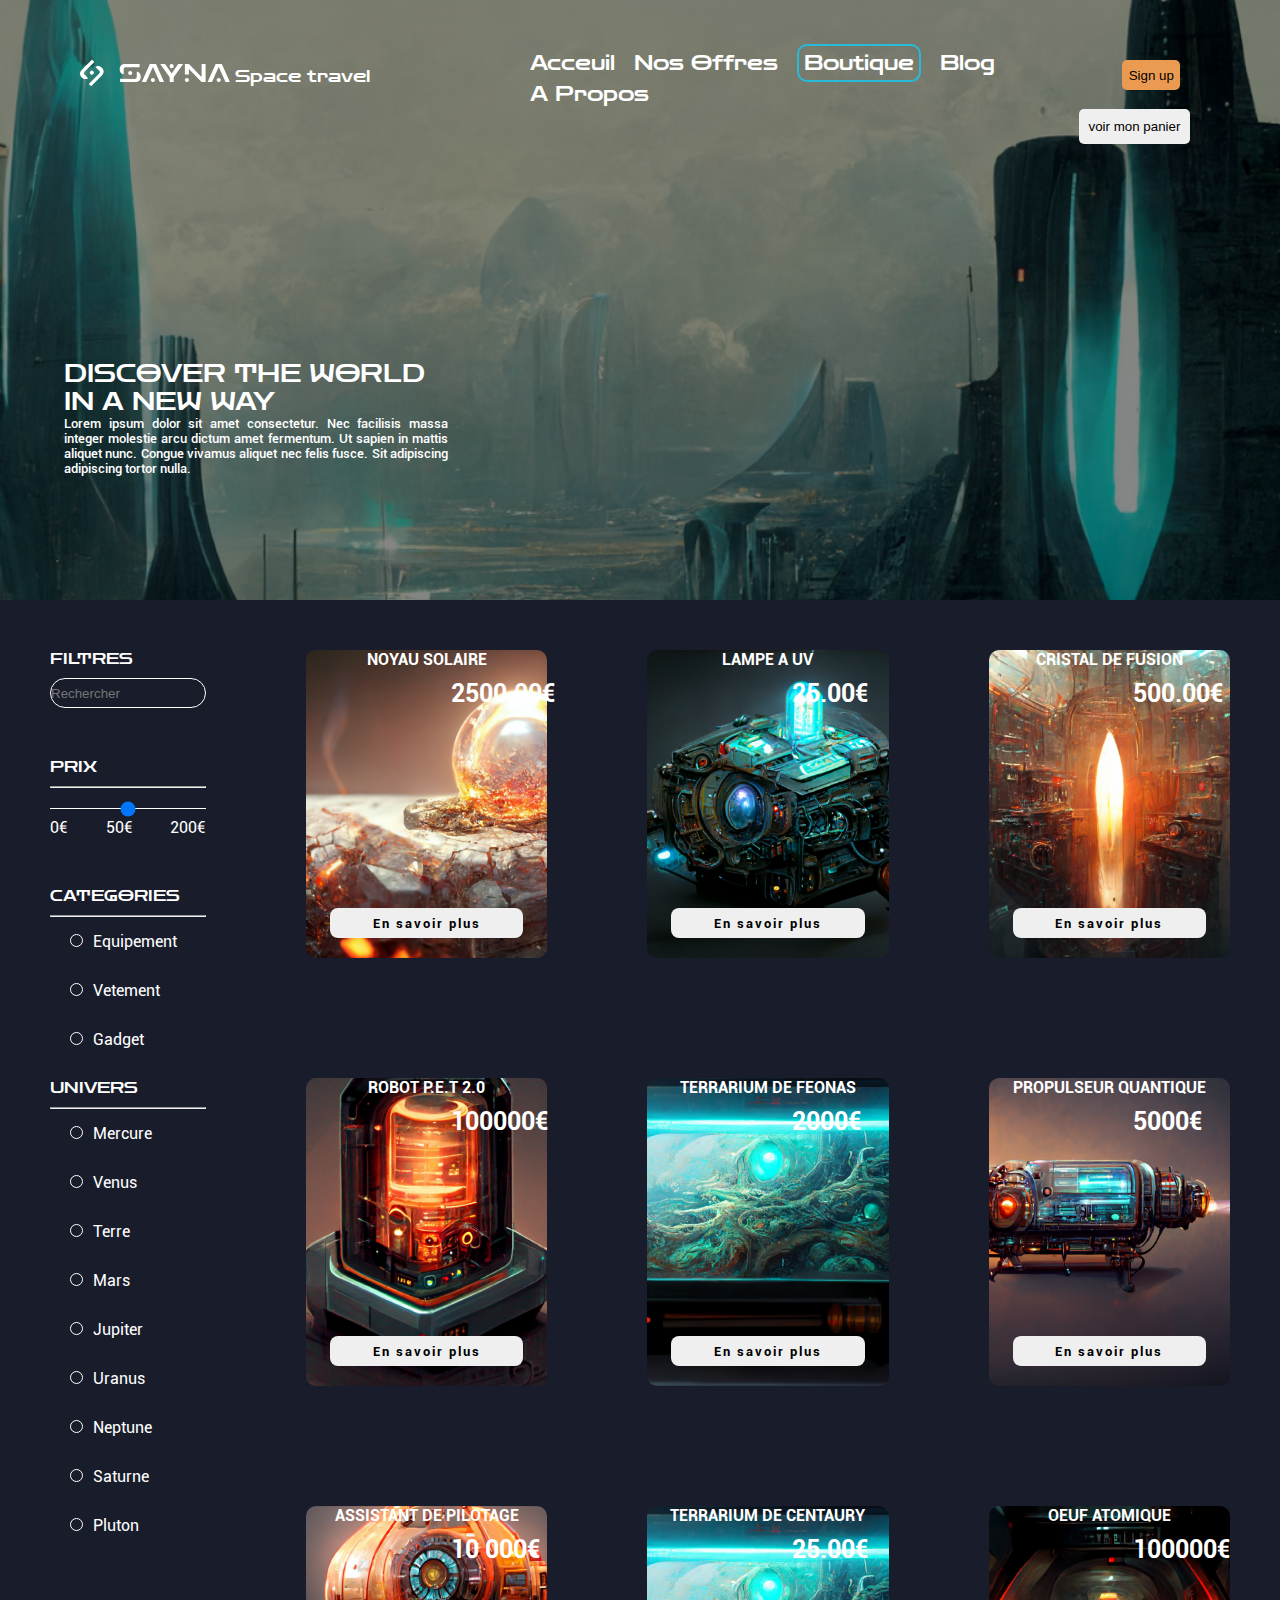
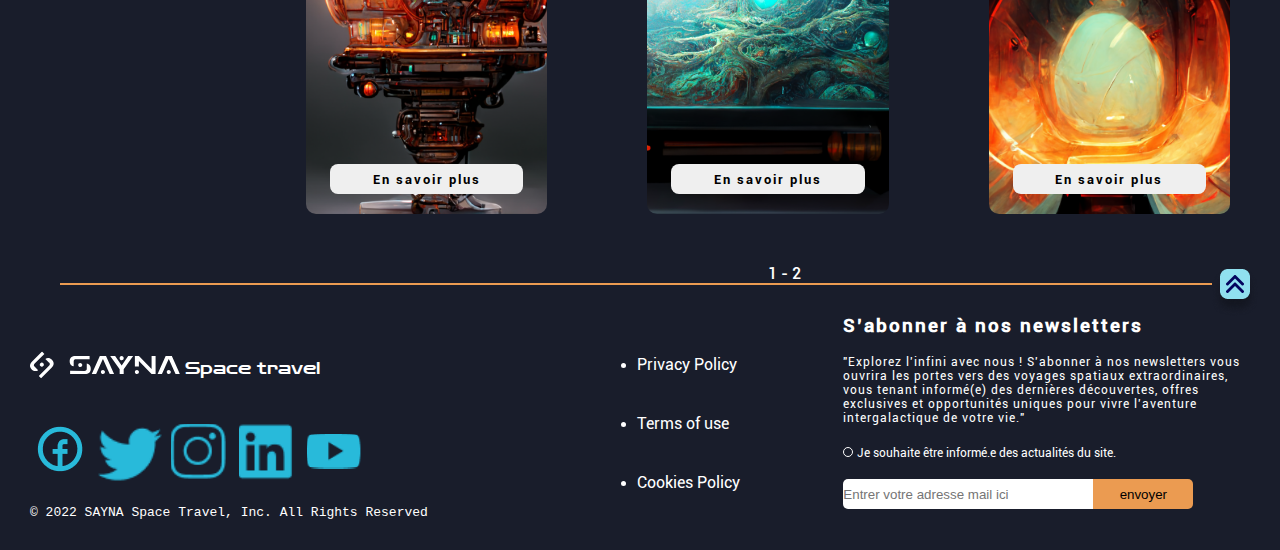
<file: pages/boutique2.html>
<!DOCTYPE html>
<html lang="en">

<head>
    <meta charset="UTF-8">
    <meta name="viewport" content="width=device-width, initial-scale=1.0">
    <title>NOS OFFRES</title>
    <link rel="stylesheet" href="../styles/boutique2.css">
</head>

<body>
    <header>
        <div class="header-content">
            <nav class="container">
                <div class="logo">
                    <a href="../index.html">
                        <img class="logo-img" src="../logos/SAYNA_Logo.svg" alt="logo"></a>
                    <p class="travel">Space travel</p>
                </div>
                <ul>
                    <li><a href="../index.html">Acceuil</a></li>
                    <li><a href="../pages/nosoffres.html">Nos Offres</a></li>
                    <li><a class="current-page" href="#">Boutique</a></li>
                    <li><a href="../pages/blog.html">Blog</a></li>
                    <li><a href="../pages/apropos.html">A Propos</a></li>
                </ul>
                <button class="singup">Sign up</button>
            </nav>
            <button class="basket">voir mon panier</button>
            <div class="espace-vertical"></div>
            <div class="espace-vertical"></div>
            <div class="tete">
                <h2>DISCOVER THE WORLD IN A NEW WAY</h2>
                <p>Lorem ipsum dolor sit amet consectetur. Nec facilisis massa integer molestie arcu dictum amet
                    fermentum. Ut sapien in mattis aliquet nunc. Congue vivamus aliquet nec felis fusce. Sit adipiscing
                    adipiscing tortor nulla.
                </p>
            </div>
        </div>
    </header>





    <main>
        <section id="all-product">
            <div class="filter">
                <h3>FILTRES</h3>
                <input class="searchs" type="search" name="search" id="recherches" placeholder="Rechercher">
                <h3>PRIX</h3>
                <hr>
                <input class="titres" type="range" name="titre" id="titres">
                <ul class="price">
                    <li>0€</li>
                    <li>50€</li>
                    <li>200€</li>
                </ul>
                <h3>CATEGORIES</h3>
                <hr>
                <ul class="category-check">
                    <li><input type="checkbox" name="equipement" class="checks" id="checks" value="oui"><label
                            for="equipement">Equipement</label></li>
                    <li><input type="checkbox" name="vetement" class="checks" id="checks" value="oui"><label
                            for="vetement">Vetement</label></li>
                    <li><input type="checkbox" name="gadget" class="checks" id="checks" value="oui"><label
                            for="gadget">Gadget</label></li>
                </ul>

                <h3>UNIVERS</h3>
                <hr>
                <ul class="category-check">
                    <li><input type="checkbox" name="Mercure" class="checks" id="checks" value="oui"><label
                            for="Mercure">Mercure</label></li>
                    <li><input type="checkbox" name="Venus" class="checks" id="checks" value="oui"><label
                            for="Venus">Venus</label></li>
                    <li><input type="checkbox" name="Terre" class="checks" id="checks" value="oui"><label
                            for="Terre">Terre</label></li>
                    <li><input type="checkbox" name="Mars" class="checks" id="checks" value="oui"><label
                            for="Mars">Mars</label></li>
                    <li><input type="checkbox" name="Jupiter" class="checks" id="checks" value="oui"><label
                            for="Jupiter">Jupiter</label></li>
                    <li><input type="checkbox" name="Uranus" class="checks" id="checks" value="oui"><label
                            for="Uranus">Uranus</label></li>
                    <li><input type="checkbox" name="Neptune" class="checks" id="checks" value="oui"><label
                            for="Neptune">Neptune</label></li>
                    <li><input type="checkbox" name="Saturne" class="checks" id="checks" value="oui"><label
                            for="Saturne">Saturne</label></li>
                    <li><input type="checkbox" name="Pluton" class="checks" id="checks" value="oui"><label
                            for="Pluton">Pluton</label></li>

                </ul>
            </div>
            <div class="products">
                <div class="row1">
                    <div class="option-item1">
                        <h4>NOYAU SOLAIRE</h4>
                        <p>2500.00€</p>
                        <div class="espace-vertical"></div>
                        <div class="espace-vertical"></div>
                        <button>En savoir plus</button>
                    </div>
                    <div class="option-item2">
                        <h4>LAMPE A UV</h4>
                        <p>25.00€</p>
                        <div class="espace-vertical"></div>
                        <div class="espace-vertical"></div>
                        <button>En savoir plus</button>
                    </div>
                    <div class="option-item3">
                        <h4>CRISTAL DE FUSION</h4>
                        <p>500.00€</p>
                        <div class="espace-vertical"></div>
                        <div class="espace-vertical"></div>
                        <button>En savoir plus</button>
                    </div>
                </div>
                <div class="row2">
                    <div class="option-item4">
                        <h4>ROBOT P.E.T 2.0</h4>
                        <p>100000€</p>
                        <div class="espace-vertical"></div>
                        <div class="espace-vertical"></div>
                        <button>En savoir plus</button>
                    </div>
                    <div class="option-item5">
                        <h4>TERRARIUM DE FEONAS</h4>
                        <p>2000€</p>
                        <div class="espace-vertical"></div>
                        <div class="espace-vertical"></div>
                        <button>En savoir plus</button>
                    </div>
                    <div class="option-item6">
                        <h4>PROPULSEUR QUANTIQUE</h4>
                        <p>5000€</p>
                        <div class="espace-vertical"></div>
                        <div class="espace-vertical"></div>
                        <button>En savoir plus</button>
                    </div>
                </div>
                <div class="row3">
                    <div class="option-item7">
                        <h4>ASSISTANT DE PILOTAGE</h4>
                        <p>10 000€</p>
                        <div class="espace-vertical"></div>
                        <div class="espace-vertical"></div>
                        <button>En savoir plus</button>
                    </div>
                    <div class="option-item8">
                        <h4>TERRARIUM DE CENTAURY</h4>
                        <p>25.00€</p>
                        <div class="espace-vertical"></div>
                        <div class="espace-vertical"></div>
                        <button>En savoir plus</button>
                    </div>
                    <div class="option-item9">
                        <h4>OEUF ATOMIQUE</h4>
                        <p>100000€</p>
                        <div class="espace-vertical"></div>
                        <div class="espace-vertical"></div>
                        <button>En savoir plus</button>
                    </div>
                </div>
                <span>1 - 2</span>
            </div>
        </section>
    </main>







    <footer>
        <div class="ligne"><img class="Flèche" src="../icones/Flèche.png" alt=""></div>

        <div class="container">
            <div class="social">
                <div class="logo">
                    <a href="../index.html">
                        <img class="logo-img" src="../logos/SAYNA_Logo.svg" alt="logo"></a>
                    <p class="travel">Space travel</p>
                </div>
                <div class="social-img">
                    <a href="#"><img src="../icones/Facebook.png" alt=""></a>
                    <a href="#"><img src="../icones/Twitter.png" alt=""></a>
                    <a href="#"><img src="../icones/Instagram.png" alt=""></a>
                    <a href="#"><img src="../icones/LinkedIn.png" alt=""></a>
                    <a href="#"><img src="../icones/YouTube.png" alt=""></a>
                </div><br>
                <p>© 2022 SAYNA Space Travel, Inc. All Rights Reserved</p>
            </div>
            <div class="Privacy">
                <ul>
                    <li><a href="">Privacy Policy</a></li>
                    <li><a href="">Terms of use</a></li>
                    <li><a href="">Cookies Policy</a></li>
                </ul>
            </div>
            <div class="newsletter">
                <h3>S’abonner à nos newsletters</h3><br>
                <p>"Explorez l'infini avec nous ! S'abonner à nos newsletters vous ouvrira les portes vers des voyages
                    spatiaux extraordinaires, vous tenant informé(e) des dernières découvertes, offres exclusives et
                    opportunités uniques pour vivre l'aventure intergalactique de votre vie."</p><br>
                <input type="checkbox" class="check" id="check" name="newsletter" value="oui">
                <label for="check">Je souhaite être informé.e des actualités du site. </label><br>
                <br>
                <input class="email" type="email" name="email" id="email"
                    placeholder="Entrer votre adresse mail ici"><button class="envoyer">envoyer</button>
            </div>
        </div>
    </footer>
</body>

</html>
</file>
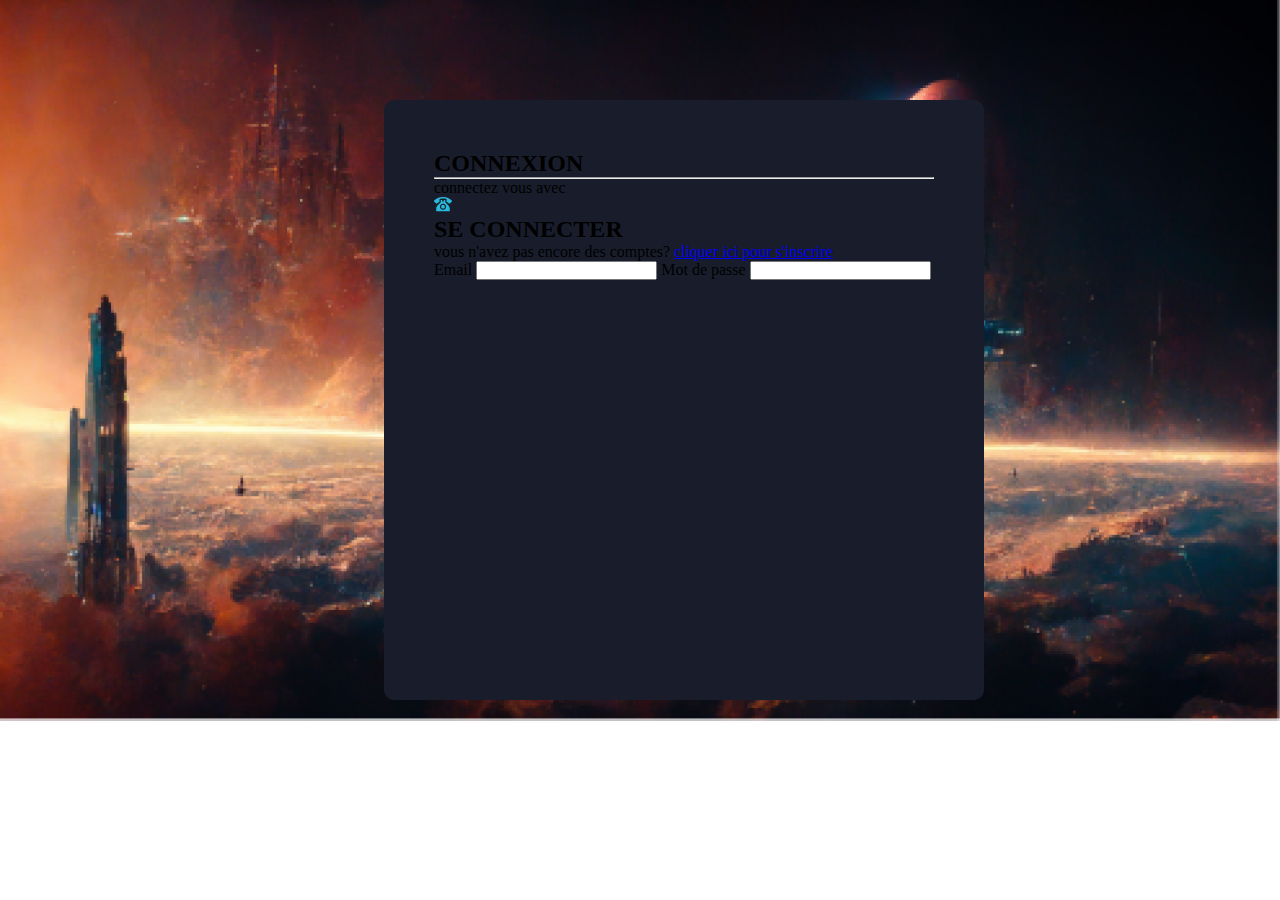
<file: pages/login.html>
<!DOCTYPE html>
<html lang="en">

<head>
    <meta charset="UTF-8">
    <meta name="viewport" content="width=device-width, initial-scale=1.0">
    <link rel="stylesheet" href="../styles/login.css">
    <title>login</title>
</head>

<body>

    <section id="login">
        <h2>CONNEXION</h2>
        <hr>
        <div class="social">
            <p>connectez vous avec</p>
            <img src="../icones/Phone.png" alt="">
        </div>
        <div class="seconnecter">
            <h2>SE CONNECTER</h2>
            <p>vous n'avez pas encore des comptes? <a href="#">cliquer ici pour s'inscrire</a></p>
        </div>
        <form action="formulaire">
            <label for="email">Email</label>
            <input type="email" name="email" id="email">
            <label for="password">Mot de passe</label>
            <input type="password" name="password" id="password">

        </form>
    </section>

</body>

</html>
</file>
<file: styles/blog.css>
:root {
    --Solid-color: #191d2b;
    --Marron-color: #c94000;
    --bleuciel-color: #28BADA;
    --orange-color: #EB9B51;
    --white-color: #fff;
}

* {
    padding: 0;
    margin: 0;
    box-sizing: border-box;
    color: #fff;
}

@font-face {
    font-family: 'ZenDots';
    src: url(../polices/ZenDots.ttf);

}

@font-face {
    font-family: 'pirulen';
    src: url(../polices/pirulen.otf);
}

@font-face {
    font-family: 'Roboto-BlackItalic';
    src: url(../polices/Roboto-BlackItalic.ttf);
}

@font-face {
    font-family: 'Roboto-Bold';
    src: url(../polices/Roboto-Bold.ttf);
}

@font-face {
    font-family: 'Roboto-BoldItalic';
    src: url(../polices/Roboto-BoldItalic.ttf);
}

@font-face {
    font-family: 'Roboto-Italic';
    src: url(../polices/Roboto-Italic.ttf);
}

@font-face {
    font-family: 'Roboto-Light';
    src: url(../polices/Roboto-Light.ttf);
}

@font-face {
    font-family: 'Roboto-Medium';
    src: url(../polices/Roboto-Medium.ttf);
}

@font-face {
    font-family: 'Roboto-MediumItalic';
    src: url(../polices/Roboto-MediumItalic.ttf);
}

@font-face {
    font-family: 'Roboto-Regular';
    src: url(../polices/Roboto-Regular.ttf);
}

@font-face {
    font-family: 'Roboto-Thin';
    src: url(../polices/Roboto-Thin.ttf);
}

@font-face {
    font-family: 'Roboto-ThinItalic';
    src: url(../polices/Roboto-ThinItalic.ttf);
}

@keyframes fade-in {
    from {
        opacity: 0;
    }

    to {
        opacity: 1;
    }
}

::-webkit-scrollbar {
    width: 10px;
}

::-webkit-scrollbar-track {
    background-color: #121931;
}

::-webkit-scrollbar-thumb {
    background-color: #ffffff;
    border-radius: 5px;
}

html {
    position: relative;
    z-index: 1;
    background-color: var(--Solid-color);

}

.espace-vertical {
    height: 100px;
}


nav {
    margin-left: 80px;
    height: 150px;
    display: flex;
    margin-bottom: 10px;
    align-items: center;
    justify-content: space-between;
    padding: 30px 0;
    margin-right: 100px;
    text-decoration: none;
}

nav ul {
    margin-left: 300px;
}

nav ul li {
    display: inline-flex;
}

nav ul li a {
    margin-top: 15px;
    font-family: ZenDots;
    display: inline-flex;
    font-size: 20px;
    margin-right: 15px;
    text-decoration: none;
    color: var(--white-color);
}

.current-page {
    border: #28BADA 2px solid;
    border-radius: 10px;
    padding: 5px;
}

.logo {
    color: var(--white-color);
    font-family: ZenDots;
}

.logo a {
    position: relative;
    z-index: 1;
}

/*div{
    border: #fff 1px solid;
}*/

.filter {
    text-align: center;
    align-items: center;
    flex: 20%;
    padding-left: 50px;
}

.filter ul li {
    list-style:circle;
}

.filter ul li a {
    font-family: Roboto-Regular;
    list-style: none;
}

.share {
    flex: 80%;
    width: 80%;
    padding-left: 50px;
    padding-right: 50px;
}

.share p {
    font-family: Roboto-Regular;
    font-size: 13px;
}

.vitis {
    width: 100%;
    height: 500px;
    border-radius: 10px;
    margin-bottom: 10px;
}

h3 {
    margin-bottom: 10px;
    font-family: zenDots;
}

.under {
    border: #EB9B51 0.5px solid;
    margin-bottom: 20px;
}

.filter span {
    float: right;
    font-size: x-small;
}

.img-contain {
    margin-bottom: 30px;
    font-family: Roboto-Regular;
    font-weight: lighter;
    font-size: 13px;
}

.blg-img {
    width: 250px;
    height: 150px;
    border-radius: 10px;

}

ul li {
    margin-bottom: 30px;
}

ul li a {
    text-decoration: none;
}

.search {
    border: 1px #fff solid;
    border-radius: 20px;
    height: 30px;
    background-color: transparent;
    width: 50%;
    text-align: center;
    position: relative;
    z-index: 2;
}

.search-img {
    position: absolute;
    height: 20px;
    width: 20px;
    z-index: 3;
    margin-left: 33%;
    margin-top: 5px;
}

.first-chearch {
    display: flex;
    justify-content: space-between;
}

.allpost {
    background-color: transparent;
    border-radius: 5px;
    height: 30px;
    color: #28BADA;
    border: #28BADA 1px solid;
    padding: 5px;
}

.allpost:hover {
    background-color: #28b9da44;
}

.titre {
    display: flex;
    justify-content: space-between;
}

.dicovery {
    margin-top: 50px;
}

.Publication {
    font-family: Roboto-Thin;
}

.lire{
    color: var(--bleuciel-color);
    font-family: Roboto-Thin;
}

.dicovery h6 {
    font-family: Roboto-Regular;
    font-weight: lighter;
}

.logo .travel {
    position: absolute;
    z-index: 2;
    margin-top: -61px;
    margin-left: 155px;
    font-family: ZenDots;
    font-size: 17px;
}

.logo-img {
    height: 100px;
    width: 150px;
}

.singup {
    background: var(--orange-color);
    height: 30px;
    width: 60px;
    border: none;
    border-radius: 5px;
    color: black;
}

#blog {
    display: flex;
}


.dates {
    display: flex;
    justify-content: space-between;
}

.avtr {
    height: 50px;
    width: 50px;
}

.commentaire {
    display: flex;
    margin-bottom: 15px;
}

.voirplus {
    display: flex;
    justify-content: space-between;
}

.dates h4 {
    color: var(--orange-color);
} 

.comment-txt{
    width: 80%;
    margin-left: 10px;
}

.commentaire span {
    font-family: Roboto-Regular;
    font-size: 10px;
}

#comment {
    color: #121931;
    text-align: center;
    height: 30px;
    width: 400px;
    border: none;
    border-radius: 15px;
    padding: 5px;
    margin-left: 25%;
}





/***** style pour footer *****/
.ligne {
    margin-left: 60px;
    height: 2px;
    width: 90%;
    border: #EB9B51 1px solid;
}

.Flèche {
    margin-top: -15px;
    margin-left: 100%;
}

footer .container {
    display: flex;
    justify-content: space-between;
    padding: 30px;
}

footer .container .social,
footer .container .Privacy,
footer .container .newsletter {
    flex: 1;
}

footer .container .Privacy ul {
    padding-left: 200px;
    color: #fff;
}

.social p {
    color: var(--white-color);
    font-family: monospace;
}

.newsletter p {
    color: var(--white-color);
    font-family: Roboto-Regular;
    font-size: 12px;
    letter-spacing: 1px;
}

footer h3 {
    font-family: Roboto-Medium;
    color: var(--white-color);
    letter-spacing: 2px;
}

footer .container .Privacy ul li {
    margin-top: 40px;
}

footer .container .Privacy ul li a {
    color: var(--white-color);
    font-family: Roboto-Regular;
    text-decoration-line: none;
}

footer label {
    color: var(--white-color);
    font-family: Roboto-Regular;
    font-size: 12px;
}

.check {
    -webkit-appearance: none;
    -moz-appearance: none;
    appearance: none;
    width: 10px;
    height: 10px;
    border-radius: 50%;
    border: 1px solid #ffffff;
    outline: none;
    cursor: pointer;
}

.check:checked {
    background-color: #ff0000;
    border: 2px solid #ff0000;
}

.email {
    border: none;
    border-top-left-radius: 5px;
    height: 30px;
    border-bottom-left-radius: 5px;
    width: 250px;
}

.envoyer {
    width: 100px;
    padding: 2px;
    border: none;
    height: 30px;
    background: var(--orange-color);
    border-top-right-radius: 5px;
    border-bottom-right-radius: 5px;
}
</file>
<file: styles/apropos.css>
:root {
    --Solid-color: #191d2b;
    --Marron-color: #c94000;
    --bleuciel-color: #28BADA;
    --orange-color: #EB9B51;
    --white-color: #ffffff;
}

* {
    padding: 0;
    margin: 0;
    box-sizing: border-box;
}

@font-face {
    font-family: 'ZenDots';
    src: url(../polices/ZenDots.ttf);

}

@font-face {
    font-family: 'pirulen';
    src: url(../polices/pirulen.otf);
}

@font-face {
    font-family: 'Roboto-BlackItalic';
    src: url(../polices/Roboto-BlackItalic.ttf);
}

@font-face {
    font-family: 'Roboto-Bold';
    src: url(../polices/Roboto-Bold.ttf);
}

@font-face {
    font-family: 'Roboto-BoldItalic';
    src: url(../polices/Roboto-BoldItalic.ttf);
}

@font-face {
    font-family: 'Roboto-Italic';
    src: url(../polices/Roboto-Italic.ttf);
}

@font-face {
    font-family: 'Roboto-Light';
    src: url(../polices/Roboto-Light.ttf);
}

@font-face {
    font-family: 'Roboto-Medium';
    src: url(../polices/Roboto-Medium.ttf);
}

@font-face {
    font-family: 'Roboto-MediumItalic';
    src: url(../polices/Roboto-MediumItalic.ttf);
}

@font-face {
    font-family: 'Roboto-Regular';
    src: url(../polices/Roboto-Regular.ttf);
}

@font-face {
    font-family: 'Roboto-Thin';
    src: url(../polices/Roboto-Thin.ttf);
}

@font-face {
    font-family: 'Roboto-ThinItalic';
    src: url(../polices/Roboto-ThinItalic.ttf);
}

@font-face {
    font-family: 'Roboto-ThinItalic';
    src: url(/polices/Roboto-ThinItalic.ttf);
}

@keyframes fade-in {
    from {
        opacity: 0;
    }

    to {
        opacity: 1;
    }
}

::-webkit-scrollbar {
    width: 10px;
}

::-webkit-scrollbar-track {
    background-color: #121931;
}

::-webkit-scrollbar-thumb {
    background-color: var(--white-color);
    border-radius: 5px;
}

html {
    position: relative;
    z-index: 1;
    background-color: var(--Solid-color);

}

.espace-vertical {
    height: 100px;
}

header {
    background-color: var(--Solid-color);
}

nav {
    margin-left: 80px;
    height: 150px;
    display: flex;
    margin-bottom: 10px;
    align-items: center;
    justify-content: space-between;
    padding: 30px 0;
    margin-right: 100px;
    text-decoration: none;
}

nav ul {
    margin-left: 300px;
}

nav ul li {
    display: inline-flex;
}

nav ul li a {
    font-family: ZenDots;
    display: inline-flex;
    font-size: 20px;
    margin-right: 15px;
    text-decoration: none;
    color: var(--white-color);
}

.current-page {
    border: #28BADA 2px solid;
    border-radius: 10px;
    padding: 5px;
}

.logo {
    color: var(--white-color);
    font-family: ZenDots;
}

.logo a {
    position: relative;
    z-index: 1;
}

.logo .travel {
    position: absolute;
    z-index: 2;
    margin-top: -61px;
    margin-left: 155px;
    font-family: ZenDots;
    font-size: 17px;
}

.logo-img {
    height: 100px;
    width: 150px;
}

.singup {
    background: var(--orange-color);
    height: 30px;
    width: 60px;
    border: none;
    border-radius: 5px;
}

/*style pour main*/

#section1,
#section2 .container,
#section4 {
    display: flex;
}

#section1 h2 {
    font-family: zenDots;
    color: var(--bleuciel-color);
    font-weight: lighter;
    margin-bottom: 10px;
}

#section1 p {
    color: var(--white-color);
    font-family: Roboto-Thin;
    text-align: justify;
}

.texte-content {
    flex: 60%;
    margin: 50px;
}

.image {
    flex: 40%;
    margin: 50px;
}

.nous {
    height: 300px;
    width: 500px;
}


#section2 {
    background-color: var(--orange-color);
    height: 300px;
}

#section2 h3 {
    color: var(--white-color);
    font-weight: lighter;
    font-family: zenDots;
    font-size: 25px;
    margin-left: 100px;
    margin-bottom: 50px;
}

#section2 .container {
    margin-left: 50px;
}

#section2 h4 {
    color: var(--white-color);
    font-family: zenDots;
    font-weight: lighter;
    font-size: large;
    margin-bottom: 10px;
}

#section2 p {
    color: var(--white-color);
    font-family: Roboto-Regular;
    text-align: center;
    margin-top: 10px;
}

.team1,
.team2,
.team3 {
    display: flex;
    justify-content: space-around;
}

.team1,
.team2,
.team3 {
    flex: 30.3%;
}

.avatar {
    width: 150px;
    height: 150px;
}

.section3-container {
    display: flex;
    justify-content: space-between;
    padding: 50px;
    margin-left: 50px;
}

.passager-nomber {
    color: var(--white-color);
    padding-left: -50px;
}

.passager {
    margin-bottom: 30px;
}

#section3 h2 {
    color: var(--bleuciel-color);
    font-family: ZenDots;
    font-weight: lighter;
    margin-top: 30px;
    margin-left: 100px;
}

.partner4 {
    display: flex;
    text-align: right;
}

.partner4 h3 {
    font-family: ZenDots;
    font-weight: lighter;
    font-size: small;
}

.partner4 h5 {
    font-family: Roboto-Regular;
    font-weight: lighter;
    font-size: small;
}

.number span {
    color: var(--white-color);
    font-family: ZenDots;
    font-size: 20px;

}

.number .numbers {
    margin-top: 10px;
    margin-bottom: 35px;
    margin-left: 10px;
}

/*pour section4*/

#section4 {
    background-color: var(--orange-color);
    height: 350px;
    
}

.contacts {
    flex: 40%;
    margin-top: 50px;
    padding-left: 100px;
}

.contacts h2,
.contacts h5{
    font-family: ZenDots;
    font-weight: lighter;
    padding-top: 20px;
}

.maps {
    flex: 60%;
}

.map {
    margin-top: 20px;
    width: 750px;
    height: 300px;
    border-radius: 10px;
}

.contacts a {
    font-family: Roboto-Regular;
    text-decoration: none;
    color: #000;
    font-size: 13px;
}










/***** style pour footer *****/
.ligne {
    margin-left: 60px;
    height: 2px;
    width: 90%;
    border: #EB9B51 1px solid;
}

.Flèche {
    margin-top: -15px;
    margin-left: 100%;
}

footer .container {
    display: flex;
    justify-content: space-between;
    padding: 30px;
}

footer .container .social,
footer .container .Privacy,
footer .container .newsletter {
    flex: 1;
}

footer .container .Privacy ul {
    padding-left: 200px;
    color: var(--white-color);
}

.social p {
    color: var(--white-color);
    font-family: monospace;
}

.newsletter p {
    color: var(--white-color);
    font-family: Roboto-Regular;
    font-size: 12px;
    letter-spacing: 1px;
    font-weight: lighter;
}

footer h3 {
    font-family: Roboto-Medium;
    color: var(--white-color);
    letter-spacing: 2px;
}

footer .container .Privacy ul li {
    margin-top: 40px;
}

footer .container .Privacy ul li a {
    color: var(--white-color);
    font-family: Roboto-Regular;
    text-decoration-line: none;
}

footer label {
    color: var(--white-color);
    font-family: Roboto-Regular;
    font-size: 12px;
}

.check {
    -webkit-appearance: none;
    -moz-appearance: none;
    appearance: none;
    width: 10px;
    height: 10px;
    border-radius: 50%;
    border: 1px solid var(--white-color);
    outline: none;
    cursor: pointer;
}

.check:checked {
    background-color: #ff0000;
    border: 2px solid #ff0000;
}

.email {
    border: none;
    border-top-left-radius: 5px;
    height: 30px;
    border-bottom-left-radius: 5px;
    width: 250px;
}

.envoyer {
    width: 100px;
    padding: 2px;
    border: none;
    height: 30px;
    background: var(--orange-color);
    border-top-right-radius: 5px;
    border-bottom-right-radius: 5px;
}
</file>
<file: styles/boutique.css>
:root {
    --Solid-color: #191d2b;
    --Marron-color: #c94000;
    --bleuciel-color: #28BADA;
    --orange-color: #EB9B51;
    --white-color: #fff;
}

* {
    padding: 0;
    margin: 0;
    box-sizing: border-box;
}

@font-face {
    font-family: 'ZenDots';
    src: url(../polices/ZenDots.ttf);

}

@font-face {
    font-family: 'pirulen';
    src: url(../polices/pirulen.otf);
}

@font-face {
    font-family: 'Roboto-BlackItalic';
    src: url(../polices/Roboto-BlackItalic.ttf);
}

@font-face {
    font-family: 'Roboto-Bold';
    src: url(../polices/Roboto-Bold.ttf);
}

@font-face {
    font-family: 'Roboto-BoldItalic';
    src: url(../polices/Roboto-BoldItalic.ttf);
}

@font-face {
    font-family: 'Roboto-Italic';
    src: url(../polices/Roboto-Italic.ttf);
}

@font-face {
    font-family: 'Roboto-Light';
    src: url(../polices/Roboto-Light.ttf);
}

@font-face {
    font-family: 'Roboto-Medium';
    src: url(../polices/Roboto-Medium.ttf);
}

@font-face {
    font-family: 'Roboto-MediumItalic';
    src: url(../polices/Roboto-MediumItalic.ttf);
}

@font-face {
    font-family: 'Roboto-Regular';
    src: url(../polices/Roboto-Regular.ttf);
}

@font-face {
    font-family: 'Roboto-Thin';
    src: url(../polices/Roboto-Thin.ttf);
}

@font-face {
    font-family: 'Roboto-ThinItalic';
    src: url(../polices/Roboto-ThinItalic.ttf);
}

@keyframes fade-in {
    from {
        opacity: 0;
    }

    to {
        opacity: 1;
    }
}

::-webkit-scrollbar {
    width: 10px;
}

::-webkit-scrollbar-track {
    background-color: #121931;
}

::-webkit-scrollbar-thumb {
    background-color: #ffffff;
    border-radius: 5px;
}

html {
    position: relative;
    z-index: 1;
    background-color: var(--Solid-color);

}

.espace-vertical {
    height: 100px;
}

.header-content {
    height: 600px;
    background: url(../images/img5.png);
    background-repeat: no-repeat;
    background-size: cover;
    background-color: #00000079;
    background-blend-mode: color;
}



nav {
    margin-left: 80px;
    height: 150px;
    display: flex;
    margin-bottom: 10px;
    align-items: center;
    justify-content: space-between;
    padding: 30px 0;
    margin-right: 100px;
    text-decoration: none;
}

nav ul {
    margin-left: 300px;
}

nav ul li {
    display: inline-flex;
}

nav ul li a {
    font-family: ZenDots;
    display: inline-flex;
    font-size: 20px;
    margin-right: 15px;
    text-decoration: none;
    color: var(--white-color);
}

.current-page {
    border: #28BADA 2px solid;
    border-radius: 10px;
    padding: 5px;
}

.logo {
    color: var(--white-color);
    font-family: ZenDots;
}

.logo a {
    position: relative;
    z-index: 1;
}

.logo .travel {
    position: absolute;
    z-index: 2;
    margin-top: -61px;
    margin-left: 155px;
    font-family: ZenDots;
    font-size: 17px;
}

.logo-img {
    height: 100px;
    width: 150px;
}

.singup {
    background: var(--orange-color);
    height: 30px;
    width: 60px;
    border: none;
    border-radius: 5px;
}

.basket {
    border-radius: 5px;
    padding: 10px;
    border: none;
    float: right;
    margin-right: 7%;
    margin-top: -4%;
}

.tete {
    margin-left: 5%;
    width: 30%;
}

header h2 {
    color: #fff;
    font-family: ZenDots;

    font-weight: lighter;
}

header p {
    color: #fff;
    font-family: Roboto-Medium;
    font-size: small;
    text-align: justify;
}


#first {
    display: flex;
}


.imgcontainer {
    flex: 60%;
    padding: 20px;
    box-sizing: border-box;
}

.txtcontainer {
    flex: 40%;
    padding: 20px;
    box-sizing: border-box;

}

.txtcontainer p,
.txtcontainer h2 {
    color: var(--white-color);
}

.txtcontainer h2 {
    font-family: ZenDots;
    font-size: 20px;
    width: 90%;
}

.txtcontainer p {
    padding-top: 10px;
    font-family: Roboto-Medium;
    font-size: 14px;
    width: 90%;
    text-align: justify;
    margin-bottom: 20px;
}

.product {
    color: #000;
    background-color: #fff;
    text-decoration: none;
    height: 10%;
    padding: 20px;
    width: 90%;
    border-radius: 10px;
    border: none;
    font-size: small;
    font-family: pirulen;
}



#option {
    display: flex;
    justify-content: space-between;
    background: var(--orange-color);
    color: var(--white-color);
    letter-spacing: 3px;
    text-align: left;
}

#option h4 {
    font-size: 16px;
    font-family: Roboto-Bold;
}

.option-item1 p,
.option-item2 p,
.option-item3 p {
    margin-left: 60%;
    font-size: 25px;
    margin-top: 10px;
    font-family: Roboto-Bold;
}

.option-item1,
.option-item2,
.option-item3,
.option-text {
    height: 350px;
    flex: 1;
    padding: 20px;
    margin: 20px;

}

#option button {
    margin-left: 10%;
    height: 30px;
    width: 80%;
    border-radius: 8px;
    border: none;
    font-family: Roboto-Bold;
    letter-spacing: 2px;
}

.option-item1 {
    background-image: url(../images/img3.png);
    background-repeat: no-repeat;
    background-size: cover;
    border-radius: 10px;
}

.option-item2 {
    background: url(../images/img4.png);
    background-repeat: no-repeat;
    background-size: cover;
    border-radius: 10px;
}

.option-item3 {
    background: url(../images/img5.png);
    background-repeat: no-repeat;
    background-size: cover;
    border-radius: 10px;
}

.option-text h2 {
    font-family: ZenDots;
    color: #000;
    font-size: 20px;
}

.option-text p {
    font-family: Roboto-Bold;
    font-size: 14px;
    color: #000;
    letter-spacing: normal;
    text-align: justify;
    margin-top: 10px;
}


/* Styles pour la div parent */
.imgcontain {
    position: relative;
    height: 500px;
    width: 900px;
}

/* Styles pour l'image de fond (back) */
.back {
    position: absolute;
    top: 0;
    left: 0;
    z-index: 1;
}


.front {
    width: 70px;
    height: 70px;
    position: absolute;
    top: 50%;
    left: 50%;
    transform: translate(-50%, -50%);
    z-index: 2;
}


.back {
    height: 500px;
    width: 900px;
}























#option {
    display: flex;
    justify-content: space-between;
    background: var(--orange-color);
    color: var(--white-color);
    letter-spacing: 3px;
    text-align: left;
}

#option h4 {
    font-size: 16px;
    font-family: Roboto-Bold;
}

.option-item1 p,
.option-item2 p,
.option-item3 p {
    margin-left: 60%;
    font-size: 25px;
    margin-top: 10px;
    font-family: Roboto-Bold;
}

.option-item1,
.option-item2,
.option-item3,
.option-text {
    height: 350px;
    flex: 1;
    padding: 20px;
    margin: 20px;

}

#option button {
    margin-left: 10%;
    height: 30px;
    width: 80%;
    border-radius: 8px;
    border: none;
    font-family: Roboto-Bold;
    letter-spacing: 2px;
}

.option-item1 {
    background-image: url(../images/img27.png);
    background-repeat: no-repeat;
    background-size: cover;
    border-radius: 10px;
    height: fit-content;
    background-position: center;
}

.option-item2 {
    background: url(../images/img28.png);
    background-repeat: no-repeat;
    background-size: cover;
    border-radius: 10px;
    height: fit-content;
    background-position: center;
}

.option-item3 {
    background: url(../images/img29.png);
    background-repeat: no-repeat;
    background-size: cover;
    border-radius: 10px;
    height: fit-content;
    background-position: center;
}

.option-text h2 {
    font-family: ZenDots;
    color: #000;
    font-size: 20px;
}

.option-text p {
    font-family: Roboto-Bold;
    font-size: 14px;
    color: #000;
    letter-spacing: normal;
    text-align: justify;
    margin-top: 10px;
}

#comment .content {
    display: flex;
    justify-content: space-between;
    margin-left: 30px;
}

#comment .container {
    padding-top: 30px;
}

#comment .container h3 {
    color: var(--white-color);
    font-family: ZenDots;
    letter-spacing: 2px;
    margin-left: 40px;
}

#comment .commentor {
    flex: 1;
    padding: 20px;
    margin: 20px;
}

.comimg {
    width: 100px;
    height: 100px;
    margin-left: 40px;
}

#comment .commentor h4 {
    color: var(--orange-color);
    font-family: Roboto-Medium;
    letter-spacing: 1px;
    margin-left: 35px;
}

#comment .commentor span {
    font-family: Roboto-thin;
    color: #fff;
    font-size: 12px;
    margin-left: 40px;

}

#comment .commentor p {
    color: var(--white-color);
    font-family: Roboto-thin;
    text-align: center;
}


/***** style pour footer *****/
.ligne {
    margin-left: 60px;
    height: 2px;
    width: 90%;
    border: #EB9B51 1px solid;
}

.Flèche {
    margin-top: -15px;
    margin-left: 100%;
}

footer .container {
    display: flex;
    justify-content: space-between;
    padding: 30px;
}

footer .container .social,
footer .container .Privacy,
footer .container .newsletter {
    flex: 1;
}

footer .container .Privacy ul {
    padding-left: 200px;
    color: #fff;
}

.social p {
    color: var(--white-color);
    font-family: monospace;
}

.newsletter p {
    color: var(--white-color);
    font-family: Roboto-Regular;
    font-size: 12px;
    letter-spacing: 1px;
}

footer h3 {
    font-family: Roboto-Medium;
    color: var(--white-color);
    letter-spacing: 2px;
}

footer .container .Privacy ul li {
    margin-top: 40px;
}

footer .container .Privacy ul li a {
    color: var(--white-color);
    font-family: Roboto-Regular;
    text-decoration-line: none;
}

footer label {
    color: var(--white-color);
    font-family: Roboto-Regular;
    font-size: 12px;
}

.check {
    -webkit-appearance: none;
    -moz-appearance: none;
    appearance: none;
    width: 10px;
    height: 10px;
    border-radius: 50%;
    border: 1px solid #ffffff;
    outline: none;
    cursor: pointer;
}

.check:checked {
    background-color: #ff0000;
    border: 2px solid #ff0000;
}

.email {
    border: none;
    border-top-left-radius: 5px;
    height: 30px;
    border-bottom-left-radius: 5px;
    width: 250px;
}

.envoyer {
    width: 100px;
    padding: 2px;
    border: none;
    height: 30px;
    background: var(--orange-color);
    border-top-right-radius: 5px;
    border-bottom-right-radius: 5px;
}
</file>
<file: styles/boutique2.css>
:root {
    --Solid-color: #191d2b;
    --Marron-color: #c94000;
    --bleuciel-color: #28BADA;
    --orange-color: #EB9B51;
    --white-color: #fff;
}

* {
    padding: 0;
    margin: 0;
    box-sizing: border-box;
}

@font-face {
    font-family: 'ZenDots';
    src: url(../polices/ZenDots.ttf);

}

@font-face {
    font-family: 'pirulen';
    src: url(../polices/pirulen.otf);
}

@font-face {
    font-family: 'Roboto-BlackItalic';
    src: url(../polices/Roboto-BlackItalic.ttf);
}

@font-face {
    font-family: 'Roboto-Bold';
    src: url(../polices/Roboto-Bold.ttf);
}

@font-face {
    font-family: 'Roboto-BoldItalic';
    src: url(../polices/Roboto-BoldItalic.ttf);
}

@font-face {
    font-family: 'Roboto-Italic';
    src: url(../polices/Roboto-Italic.ttf);
}

@font-face {
    font-family: 'Roboto-Light';
    src: url(../polices/Roboto-Light.ttf);
}

@font-face {
    font-family: 'Roboto-Medium';
    src: url(../polices/Roboto-Medium.ttf);
}

@font-face {
    font-family: 'Roboto-MediumItalic';
    src: url(../polices/Roboto-MediumItalic.ttf);
}

@font-face {
    font-family: 'Roboto-Regular';
    src: url(../polices/Roboto-Regular.ttf);
}

@font-face {
    font-family: 'Roboto-Thin';
    src: url(../polices/Roboto-Thin.ttf);
}

@font-face {
    font-family: 'Roboto-ThinItalic';
    src: url(../polices/Roboto-ThinItalic.ttf);
}

@keyframes fade-in {
    from {
        opacity: 0;
    }

    to {
        opacity: 1;
    }
}

::-webkit-scrollbar {
    width: 10px;
}

::-webkit-scrollbar-track {
    background-color: #121931;
}

::-webkit-scrollbar-thumb {
    background-color: #ffffff;
    border-radius: 5px;
}

html {
    position: relative;
    z-index: 1;
    background-color: var(--Solid-color);

}

.espace-vertical {
    height: 100px;
}

.header-content {
    height: 600px;
    background: url(../images/img22.png);
    background-repeat: no-repeat;
    background-size: cover;
    background-color: #00000079;
    background-blend-mode: color;
}



nav {
    margin-left: 80px;
    height: 150px;
    display: flex;
    margin-bottom: 10px;
    align-items: center;
    justify-content: space-between;
    padding: 30px 0;
    margin-right: 100px;
    text-decoration: none;
}

nav ul {
    margin-left: 300px;
}

nav ul li {
    display: inline-flex;
}

nav ul li a {
    font-family: ZenDots;
    display: inline-flex;
    font-size: 20px;
    margin-right: 15px;
    text-decoration: none;
    color: var(--white-color);
}


.current-page {
    border: #28BADA 2px solid;
    border-radius: 10px;
    padding: 5px;
}

.logo {
    color: var(--white-color);
    font-family: ZenDots;
}

.logo a {
    position: relative;
    z-index: 1;
}

.logo .travel {
    position: absolute;
    z-index: 2;
    margin-top: -61px;
    margin-left: 155px;
    font-family: ZenDots;
    font-size: 17px;
}

.logo-img {
    height: 100px;
    width: 150px;
}

.singup {
    background: var(--orange-color);
    height: 30px;
    width: 60px;
    border: none;
    border-radius: 5px;
}

.basket {
    border-radius: 5px;
    padding: 10px;
    border: none;
    float: right;
    margin-right: 7%;
    margin-top: -4%;
}

.tete {
    margin-left: 5%;
    width: 30%;
}

header h2 {
    color: #fff;
    font-family: ZenDots;

    font-weight: lighter;
}

header p {
    color: #fff;
    font-family: Roboto-Medium;
    font-size: small;
    text-align: justify;
}


#first {
    display: flex;
}


.imgcontainer {
    flex: 60%;
    padding: 20px;
    box-sizing: border-box;
}




/*style pour main*/




/*--style pour filtres--*/

#all-product {
    display: flex;
}

#all-product h3 {
    color: var(--white-color);
    font-family: ZenDots;
    margin-bottom: 10px;
    font-weight: lighter;
    font-size: 15px;
}

.filter {
    flex: 20%;
    padding: 50px;
}

.filter .price {
    display: flex;
    justify-content: space-between;
    color: #fff;
    list-style: none;
    font-family: Roboto-Regular;
    margin-top: 5px;
    margin-bottom: 50px;
}


.searchs {
    height: 30px;
    background-color: transparent;
    border: #fff 1px solid;
    border-radius: 15px;
    margin-bottom: 50px;
    width: 100%;
}

.titres {
    margin-top: 20px;
    height: 1px;
    width: 100%;
    appearance: var(--Marron-color);
}

.category-check {
    margin-top: 15px;
}

.category-check li {
    justify-content: space-between;
    color: #fff;
    list-style: none;
    font-family: Roboto-Regular;
    margin-bottom: 30px;
    margin-left: 20px;
}

.checks {
    -webkit-appearance: none;
    -moz-appearance: none;
    appearance: none;
    width: 13px;
    height: 13px;
    border-radius: 50%;
    border: 1px solid #ffffff;
    outline: none;
    cursor: pointer;
    margin-right: 10px;
}

.checks:checked {
    background-color: var(--orange-color);
    border: 2px solid var(--orange-color);
}






/*style pour les produits*/

.products {
    flex: 80%;
    justify-content: space-between;
}

.row1,
.row2,
.row3 {
    display: flex;
}

.row1,
.row2 {
    margin-bottom: 20px;
}

.option-item1,
.option-item2,
.option-item3,
.option-item4,
.option-item5,
.option-item6,
.option-item7,
.option-item8,
.option-item9 {
    flex: 1;
    margin: 50px;
    height: 350px;
}

.products h4 {
    font-size: 16px;
    font-family: Roboto-Bold;
    color: var(--white-color);
    text-align: center;
}

.products p {
    margin-left: 60%;
    font-size: 25px;
    margin-top: 10px;
    font-family: Roboto-Bold;
    color: var(--white-color);
}


.option-item1 {
    background-image: url(../images/img30.png);
    background-repeat: no-repeat;
    background-size: cover;
    border-radius: 10px;
    height: fit-content;
    background-position: center;
}

.option-item2 {
    background: url(../images/img31.png);
    background-repeat: no-repeat;
    background-size: cover;
    border-radius: 10px;
    height: fit-content;
    background-position: center;
}


.option-item3 {
    background: url(../images/img32.png);
    background-repeat: no-repeat;
    background-size: cover;
    border-radius: 10px;
    height: fit-content;
    background-position: center;
}

.option-item4 {
    background-image: url(../images/img27.png);
    background-repeat: no-repeat;
    background-size: cover;
    border-radius: 10px;
    height: fit-content;
    background-position: center;
}

.option-item5 {
    background: url(../images/img34.png);
    background-repeat: no-repeat;
    background-size: cover;
    border-radius: 10px;
    height: fit-content;
    background-position: center;
}


.option-item6 {
    background: url(../images/img35.png);
    background-repeat: no-repeat;
    background-size: cover;
    border-radius: 10px;
    height: fit-content;
    background-position: center;
}

.option-item7 {
    background: url(../images/img29.png);
    background-repeat: no-repeat;
    background-size: cover;
    border-radius: 10px;
    height: fit-content;
    background-position: center;
}

.option-item8 {
    background: url(../images/img34.png);
    background-repeat: no-repeat;
    background-size: cover;
    border-radius: 10px;
    height: fit-content;
    background-position: center;
}


.option-item9 {
    background: url(../images/img37.png);
    background-repeat: no-repeat;
    background-size: cover;
    border-radius: 10px;
    height: fit-content;
    background-position: center;
}

.products button {
    margin-left: 10%;
    height: 30px;
    width: 80%;
    border-radius: 8px;
    border: none;
    font-family: Roboto-Bold;
    letter-spacing: 2px;
    margin-bottom: 20px;
}

.products span {
    color: var(--white-color);
    font-family: Roboto-Medium;
    text-align: center;
    margin-left: 50%;
}








/***** style pour footer *****/
.ligne {
    margin-left: 60px;
    height: 2px;
    width: 90%;
    border: #EB9B51 1px solid;
}

.Flèche {
    margin-top: -15px;
    margin-left: 100%;
}

footer .container {
    display: flex;
    justify-content: space-between;
    padding: 30px;
}

footer .container .social,
footer .container .Privacy,
footer .container .newsletter {
    flex: 1;
}

footer .container .Privacy ul {
    padding-left: 200px;
    color: #fff;
}

.social p {
    color: var(--white-color);
    font-family: monospace;
}

.newsletter p {
    color: var(--white-color);
    font-family: Roboto-Regular;
    font-size: 12px;
    letter-spacing: 1px;
}

footer h3 {
    font-family: Roboto-Medium;
    color: var(--white-color);
    letter-spacing: 2px;
}

footer .container .Privacy ul li {
    margin-top: 40px;
}

footer .container .Privacy ul li a {
    color: var(--white-color);
    font-family: Roboto-Regular;
    text-decoration-line: none;
}

footer label {
    color: var(--white-color);
    font-family: Roboto-Regular;
    font-size: 12px;
}

.check {
    -webkit-appearance: none;
    -moz-appearance: none;
    appearance: none;
    width: 10px;
    height: 10px;
    border-radius: 50%;
    border: 1px solid #ffffff;
    outline: none;
    cursor: pointer;
}

.check:checked {
    background-color: #ff0000;
    border: 2px solid #ff0000;
}

.email {
    border: none;
    border-top-left-radius: 5px;
    height: 30px;
    border-bottom-left-radius: 5px;
    width: 250px;
}

.envoyer {
    width: 100px;
    padding: 2px;
    border: none;
    height: 30px;
    background: var(--orange-color);
    border-top-right-radius: 5px;
    border-bottom-right-radius: 5px;
}
</file>
<file: styles/login.css>
:root {
    --Solid-color: #191d2b;
    --Marron-color: #c94000;
    --bleuciel-color: #28BADA;
    --orange-color: #EB9B51;
    --white-color: #fff;
}

* {
    padding: 0;
    margin: 0;
    box-sizing: border-box;
}

@font-face {
    font-family: 'ZenDots';
    src: url(../polices/ZenDots.ttf);

}

@font-face {
    font-family: 'pirulen';
    src: url(../polices/pirulen.otf);
}

@font-face {
    font-family: 'Roboto-BlackItalic';
    src: url(../polices/Roboto-BlackItalic.ttf);
}

@font-face {
    font-family: 'Roboto-Bold';
    src: url(../polices/Roboto-Bold.ttf);
}

@font-face {
    font-family: 'Roboto-BoldItalic';
    src: url(../polices/Roboto-BoldItalic.ttf);
}

@font-face {
    font-family: 'Roboto-Italic';
    src: url(../polices/Roboto-Italic.ttf);
}

@font-face {
    font-family: 'Roboto-Light';
    src: url(../polices/Roboto-Light.ttf);
}

@font-face {
    font-family: 'Roboto-Medium';
    src: url(../polices/Roboto-Medium.ttf);
}

@font-face {
    font-family: 'Roboto-MediumItalic';
    src: url(../polices/Roboto-MediumItalic.ttf);
}

@font-face {
    font-family: 'Roboto-Regular';
    src: url(../polices/Roboto-Regular.ttf);
}

@font-face {
    font-family: 'Roboto-Thin';
    src: url(../polices/Roboto-Thin.ttf);
}

@font-face {
    font-family: 'Roboto-ThinItalic';
    src: url(../polices/Roboto-ThinItalic.ttf);
}

@keyframes fade-in {
    from {
        opacity: 0;
    }

    to {
        opacity: 1;
    }
}

::-webkit-scrollbar {
    width: 10px;
}

::-webkit-scrollbar-track {
    background-color: #121931;
}

::-webkit-scrollbar-thumb {
    background-color: #ffffff;
    border-radius: 5px;
}

html {
    position: relative;
    z-index: 1;
    background-color: var(--Solid-color);
    background: url(../images/img5.png);
    background-repeat: no-repeat;
    background-size: cover;
}

.espace-vertical {
    height: 100px;
}

#login {
    margin-top: 100px;
    background-color: var(--Solid-color);
    width: 600px;
    height: 600px;
    margin-left: 30%;
    border-radius: 10px;
    padding: 50px;
}
</file>
